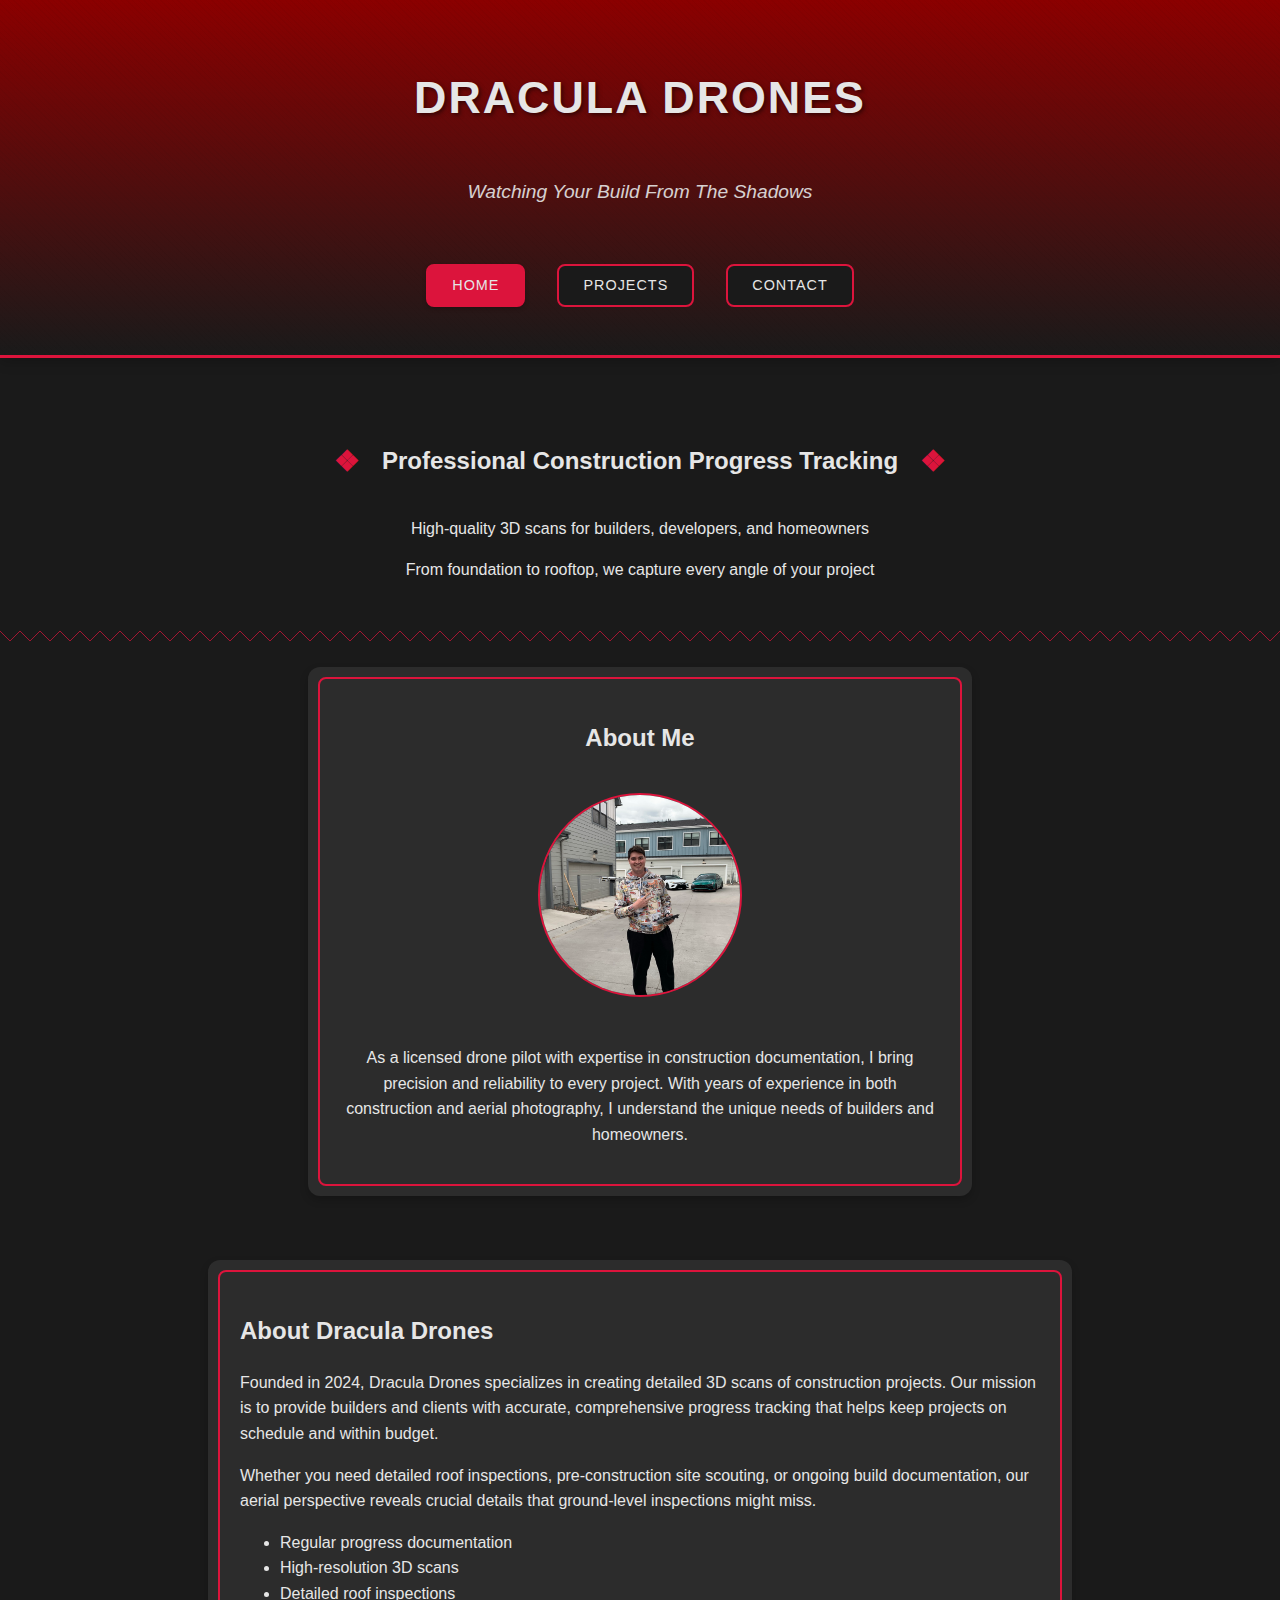
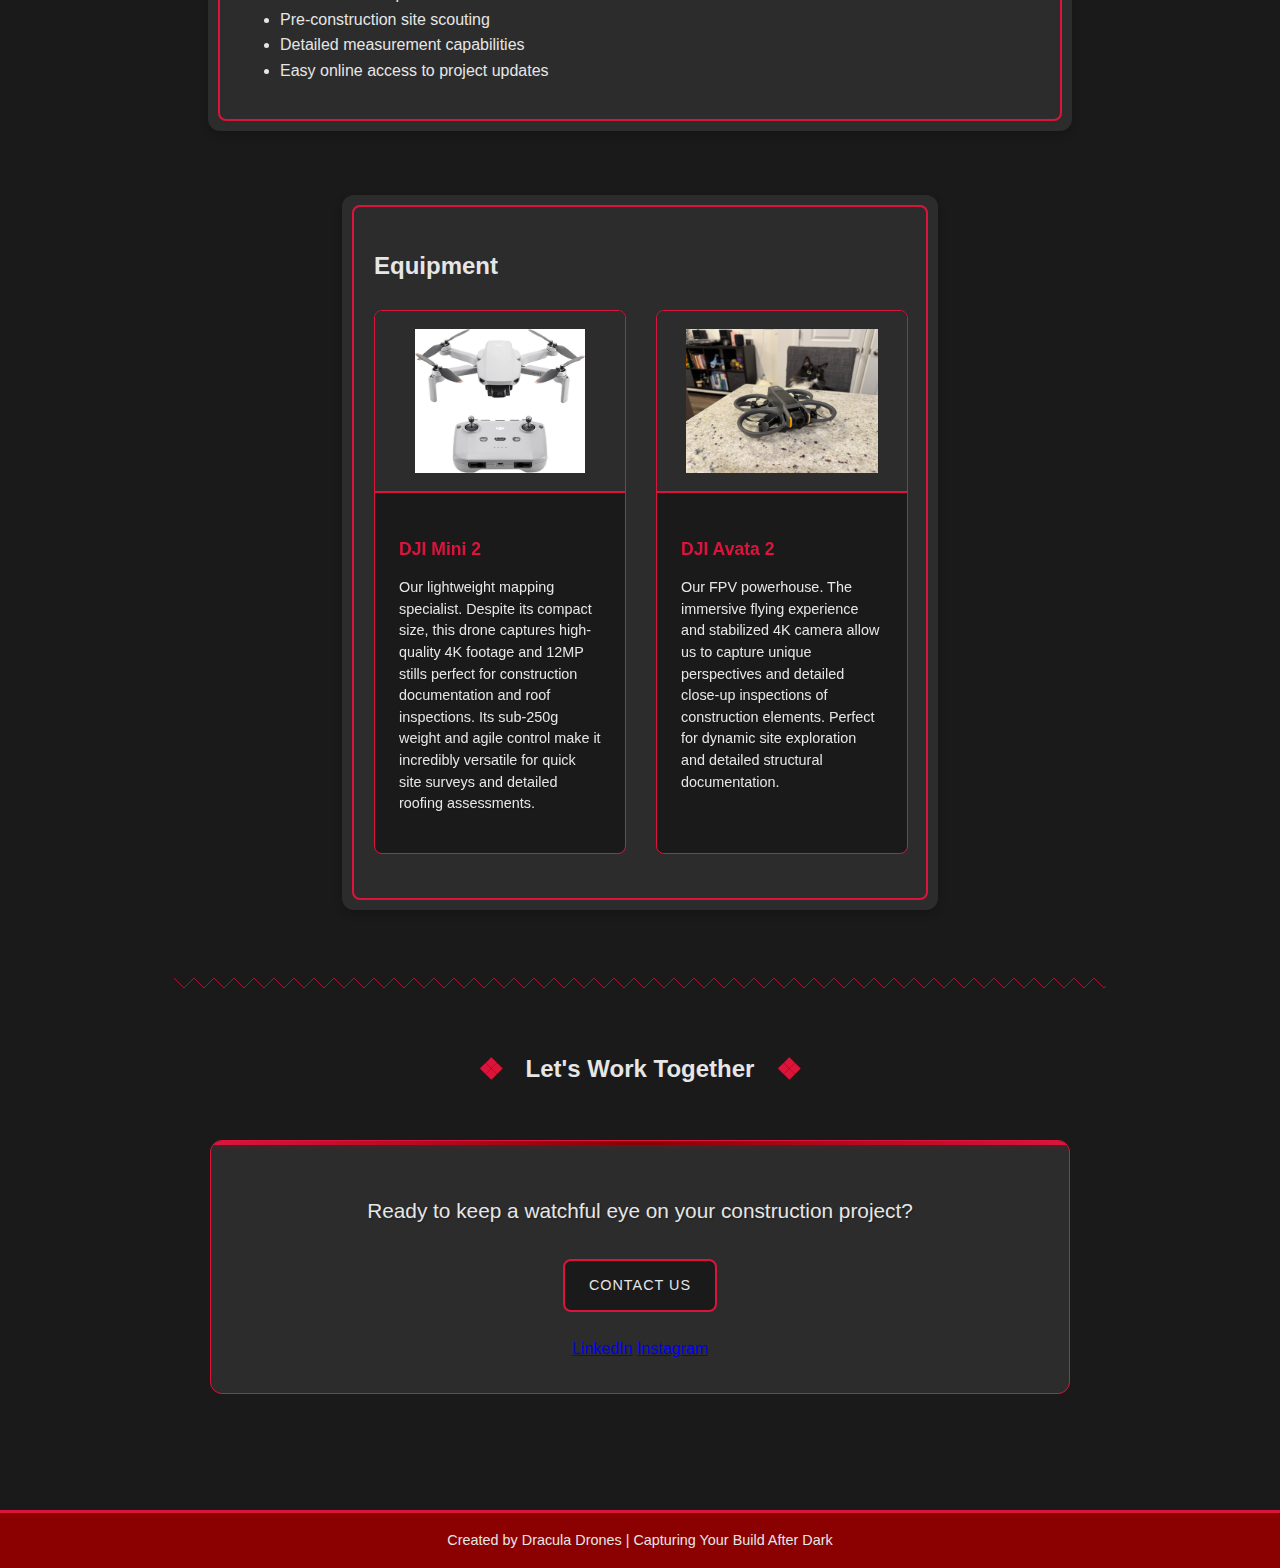
<file: index.html>
<!DOCTYPE html>
<html lang="en">
<head>
    <meta charset="UTF-8">
    <meta name="viewport" content="width=device-width, initial-scale=1.0">
    <title>Dracula Drones | Construction Surveillance</title>
    <link rel="stylesheet" href="styles.css">
</head>
<body>
    <header class="header-gothic">
        <h1><a href="index.html" class="home-link">Dracula Drones</a></h1>
        <p class="tagline">Watching Your Build From The Shadows</p>
        <nav class="main-nav">
            <ul>
                <li class="active"><a href="index.html">Home</a></li>
                <li><a href="projects.html">Projects</a></li>
                <li><a href="#contact">Contact</a></li>
            </ul>
        </nav>
    </header>
    
    <main>
        <section class="hero">
            <div class="hero-content gothic-header">
                <h2>Professional Construction Progress Tracking</h2>
                <p>High-quality 3D scans for builders, developers, and homeowners</p>
                <p>From foundation to rooftop, we capture every angle of your project</p>
            </div>
        </section>

        <section class="about-section pattern-border" id="about">
            <div class="container">
                <div class="about-grid">
                    <div class="about-card">
                        <h2>About Me</h2>
                        <img src="images/AboutMeThumbnail.jpeg" alt="Vlad Muresan" class="profile-img">
                        <p>As a licensed drone pilot with expertise in construction documentation, I bring precision and reliability to every project. With years of experience in both construction and aerial photography, I understand the unique needs of builders and homeowners.</p>
                    </div>

                    <div class="about-card">
                        <h2>About Dracula Drones</h2>
                        <p>Founded in 2024, Dracula Drones specializes in creating detailed 3D scans of construction projects. Our mission is to provide builders and clients with accurate, comprehensive progress tracking that helps keep projects on schedule and within budget.</p>
                        <p>Whether you need detailed roof inspections, pre-construction site scouting, or ongoing build documentation, our aerial perspective reveals crucial details that ground-level inspections might miss.</p>
                        <ul class="features-list">
                            <li>Regular progress documentation</li>
                            <li>High-resolution 3D scans</li>
                            <li>Detailed roof inspections</li>
                            <li>Pre-construction site scouting</li>
                            <li>Detailed measurement capabilities</li>
                            <li>Easy online access to project updates</li>
                        </ul>
                    </div>

                    <div class="about-card">
                        <h2>Equipment</h2>
                        <div class="drone-cards">
                            <div class="drone-card">
                                <div class="img-container">
                                    <img src="images/Mini2Thumbnail.jpeg" alt="DJI Mini 2">
                                </div>
                                <div class="drone-info">
                                    <h3>DJI Mini 2</h3>
                                    <p>Our lightweight mapping specialist. Despite its compact size, this drone captures high-quality 4K footage and 12MP stills perfect for construction documentation and roof inspections. Its sub-250g weight and agile control make it incredibly versatile for quick site surveys and detailed roofing assessments.</p>
                                </div>
                            </div>

                            <div class="drone-card">
                                <div class="img-container">
                                    <img src="images/Avata2Thumbnail.jpeg" alt="DJI Avata 2">
                                </div>
                                <div class="drone-info">
                                    <h3>DJI Avata 2</h3>
                                    <p>Our FPV powerhouse. The immersive flying experience and stabilized 4K camera allow us to capture unique perspectives and detailed close-up inspections of construction elements. Perfect for dynamic site exploration and detailed structural documentation.</p>
                                </div>
                            </div>
                        </div>
                    </div>
                </div>
            </div>
        </section>

        <section class="contact pattern-border" id="contact">
            <div class="container">
                <div class="gothic-header">
                    <h2>Let's Work Together</h2>
                </div>
                <div class="contact-content">
                    <p>Ready to keep a watchful eye on your construction project?</p>
                    <div class="contact-info">
                        <a href="mailto:your@email.com" class="contact-button">Contact Us</a>
                        <div class="social-links">
                            <a href="#" class="social-link">LinkedIn</a>
                            <a href="#" class="social-link">Instagram</a>
                        </div>
                    </div>
                </div>
            </div>
        </section>
    </main>

    <footer>
        <p>Created by Dracula Drones | Capturing Your Build After Dark</p>
    </footer>
</body>
</html>
</file>
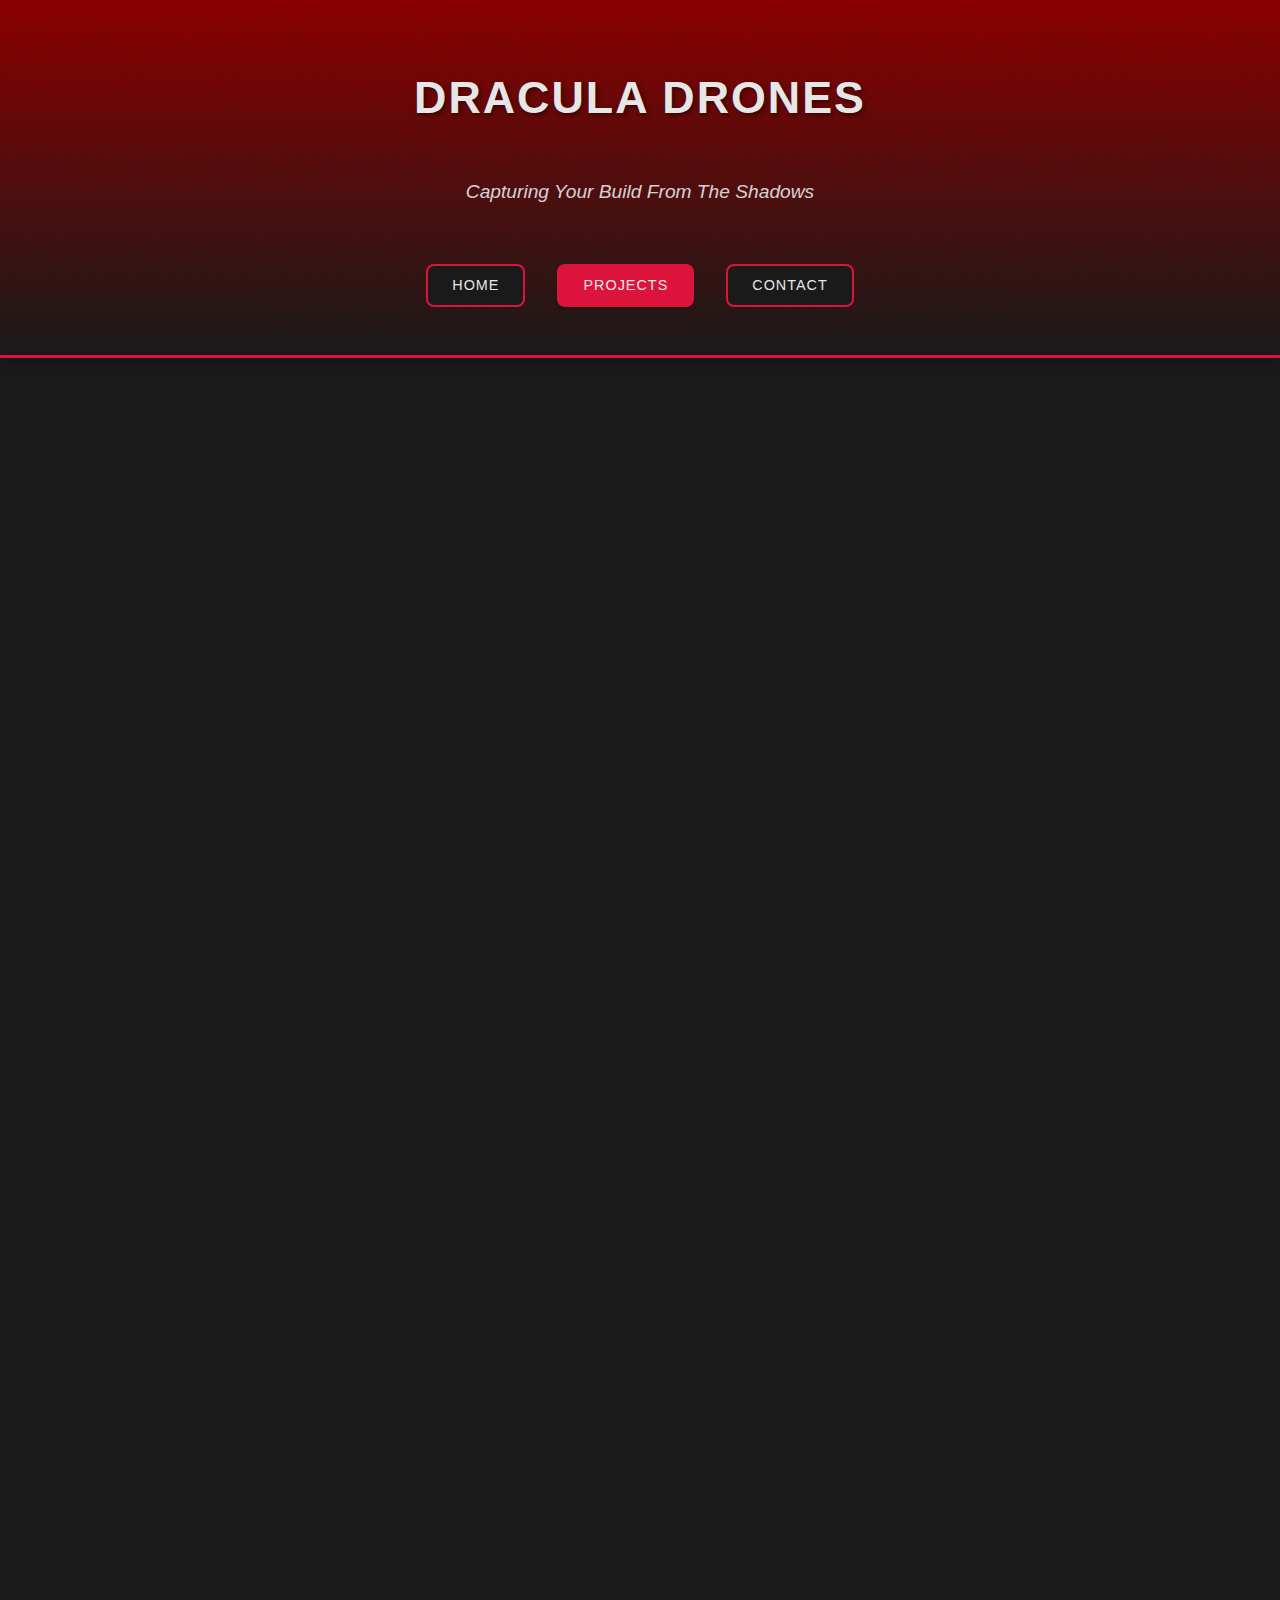
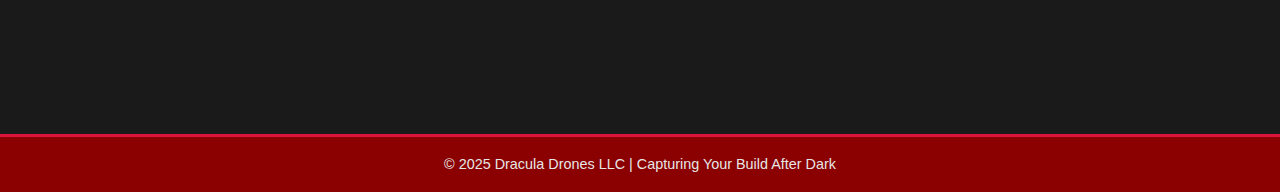
<file: houses.html>
<!DOCTYPE html>
<html lang="en">
<head>
    <meta charset="UTF-8">
    <meta name="viewport" content="width=device-width, initial-scale=1.0">
    <title>Houses | Dracula Drones</title>
    <!-- Open Graph / Social Media Meta Tags -->
    <meta property="og:title" content="Current Projects | Dracula Drones">
    <meta property="og:description" content="Follow our ongoing construction projects with detailed 3D scans and progress updates">
    <meta property="og:image" content="https://draculadrones.com/images/STROBEY2021_LOGOPFP.png">
    <meta property="og:url" content="https://draculadrones.com/houses.html">
    <!-- Twitter Card Meta Tags -->
    <meta name="twitter:card" content="summary_large_image">
    <meta name="twitter:image" content="https://draculadrones.com/images/STROBEY2021_LOGOPFP.png">
    <!-- Link to main stylesheet -->
    <link rel="stylesheet" href="styles.css">
</head>
<body>
    <!-- Header section with navigation -->
    <header class="header-gothic">
        <h1><a href="index.html" class="home-link">Dracula Drones</a></h1>
        <p class="tagline">Capturing Your Build From The Shadows</p>
        <!-- Main navigation menu -->
        <nav class="main-nav">
            <ul>
                <li><a href="index.html">Home</a></li>
                <li class="active"><a href="houses.html">Projects</a></li>
                <li><a href="index.html#contact">Contact</a></li>
            </ul>
        </nav>
    </header>
    
    <!-- Main content with fade-in animation -->
    <main class="fade-in">
        <!-- Houses grid with pattern border -->
        <section class="houses-grid pattern-border">
            <div class="container">
                <!-- Section header -->
                <div class="gothic-header">
                    <h2>Current Projects</h2>
                    <p class="section-intro">Follow your ongoing houses and projects</p>
                </div>
                
                <!-- Grid of house cards -->
                <div class="house-cards">
                    <!-- House 1 card -->
                    <div class="house-card" id="house1">
                        <a href="houses/house1/updates/2024-03-22-framing.html" class="house-image-link">
                            <img src="images/House1Thumbnail.jpeg" alt="House Project 1">
                        </a>
                        <div class="house-info">
                            <h3>Custom Home Build</h3>
                            <p>Location: 123 Vampire Street</p>
                            <p>Started: March 2024</p>
                            <p class="house-status">Status: Loading...</p>
                            <a href="houses/house1/updates/2024-03-22-framing.html" class="view-house">View Progress</a>
                        </div>
                    </div>

                    <!-- Sample house card -->
                    <div class="house-card" id="sample2">
                        <a href="#" class="house-image-link">
                            <img src="images/House1Thumbnail.jpeg" alt="Sample Project 2">
                        </a>
                        <div class="house-info">
                            <h3>Sample Project Card 2</h3>
                            <p>Location: 456 Transylvania Ave</p>
                            <p>Started: April 2024</p>
                            <p class="house-status">Status: Loading...</p>
                            <a href="#" class="view-house">View Progress</a>
                        </div>
                    </div>
                </div>
            </div>
        </section>
    </main>

    <footer>
        <p>© 2025 Dracula Drones LLC | Capturing Your Build After Dark</p>
    </footer>

    <!-- Load JavaScript for dynamic content -->
    <script src="scripts.js"></script>
</body>
</html>
</file>
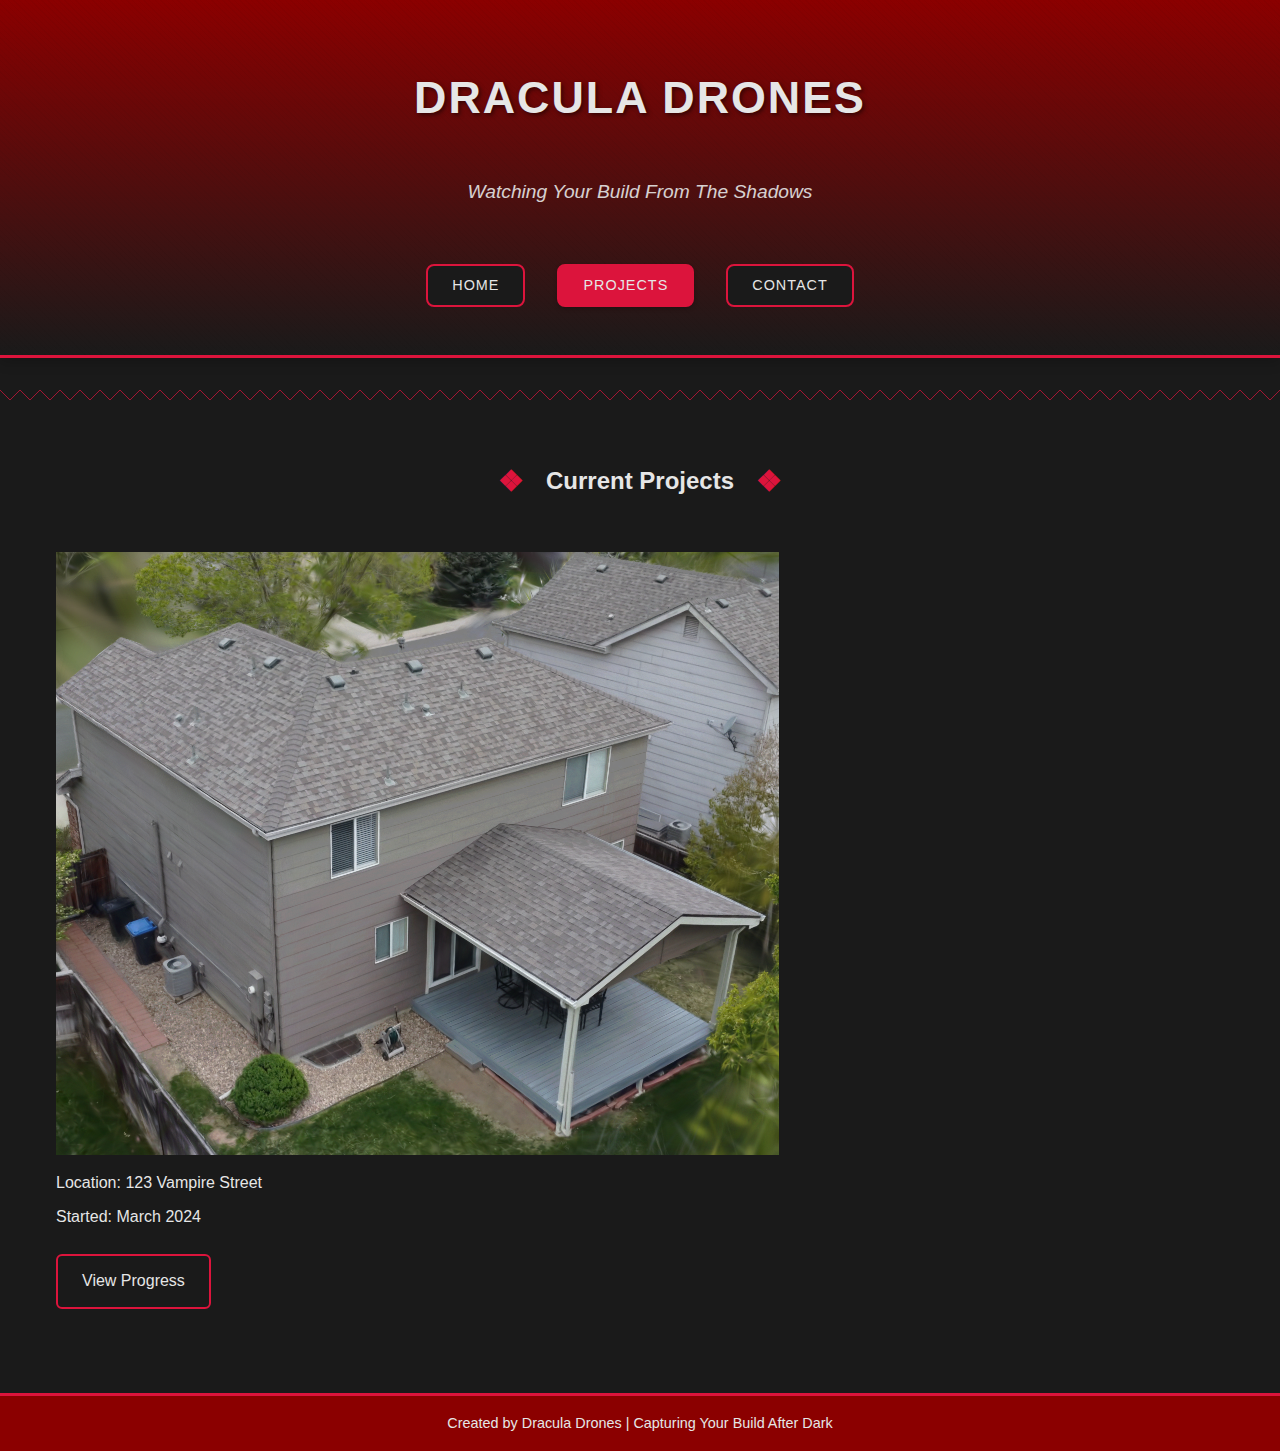
<file: projects.html>
<!DOCTYPE html>
<html lang="en">
<head>
    <meta charset="UTF-8">
    <meta name="viewport" content="width=device-width, initial-scale=1.0">
    <title>Projects | Dracula Drones</title>
    <link rel="stylesheet" href="styles.css">
</head>
<body>
    <header class="header-gothic">
        <h1><a href="index.html" class="home-link">Dracula Drones</a></h1>
        <p class="tagline">Watching Your Build From The Shadows</p>
        <nav class="main-nav">
            <ul>
                <li><a href="index.html">Home</a></li>
                <li class="active"><a href="projects.html">Projects</a></li>
                <li><a href="index.html#contact">Contact</a></li>
            </ul>
        </nav>
    </header>
    
    <main>
        <section class="projects-grid pattern-border">
            <div class="container">
                <div class="gothic-header">
                    <h2>Current Projects</h2>
                </div>
                
                <div class="project-cards">
                    <div class="project-card">
                        <a href="projects/house1/march-15.html" class="project-image-link">
                            <img src="images/House1Thumbnail.jpeg" alt="House Project 1">
                        </a>
                        <div class="project-info">
                            <p>Location: 123 Vampire Street</p>
                            <p>Started: March 2024</p>
                            <a href="projects/house1/march-15.html" class="view-project">View Progress</a>
                        </div>
                    </div>
                    <!-- Add more project cards as needed -->
                </div>
            </div>
        </section>
    </main>

    <footer>
        <p>Created by Dracula Drones | Capturing Your Build After Dark</p>
    </footer>
</body>
</html>
</file>
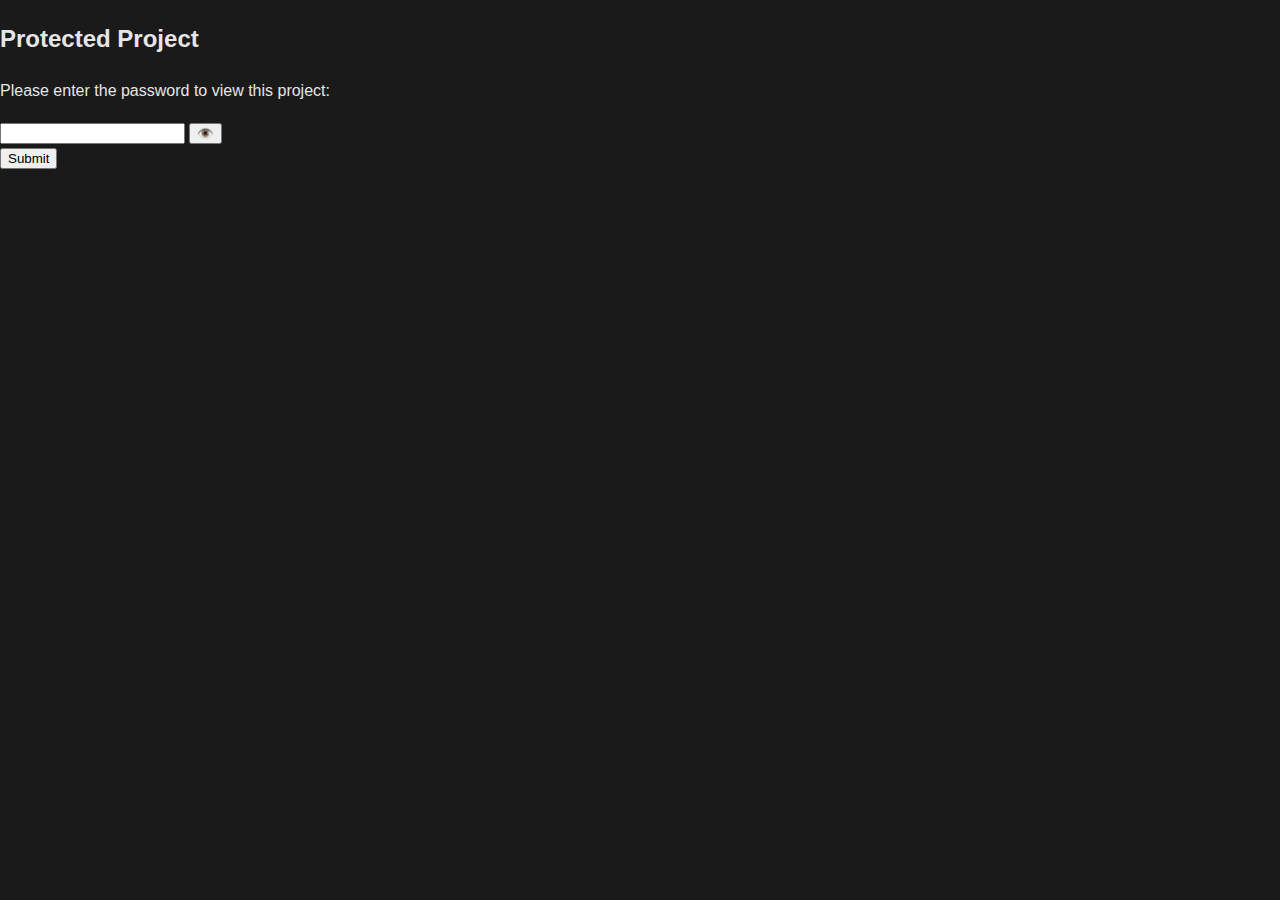
<file: templates/protected-update-template.html>
<!DOCTYPE html>
<html lang="en">
<head>
    <meta charset="UTF-8">
    <meta name="viewport" content="width=device-width, initial-scale=1.0">
    <title>Protected Project | Dracula Drones</title>
    <link rel="stylesheet" href="../../../styles.css">
</head>
<body>
    <!-- Password overlay -->
    <div id="password-overlay" class="password-overlay">
        <div class="password-container">
            <h2>Protected Project</h2>
            <p>Please enter the password to view this project:</p>
            <div class="password-input-container">
                <input type="password" id="project-password" />
                <button type="button" class="toggle-password" aria-label="Toggle password visibility">
                    <span class="eye-icon">👁️</span>
                </button>
            </div>
            <button onclick="checkPassword()">Submit</button>
            <p id="password-error" class="error-message"></p>
        </div>
    </div>

    <!-- Main content (hidden until password entered) -->
    <div id="protected-content" style="display: none;">
        <!-- Regular update template content goes here -->
    </div>
</body>
</html>
</file>
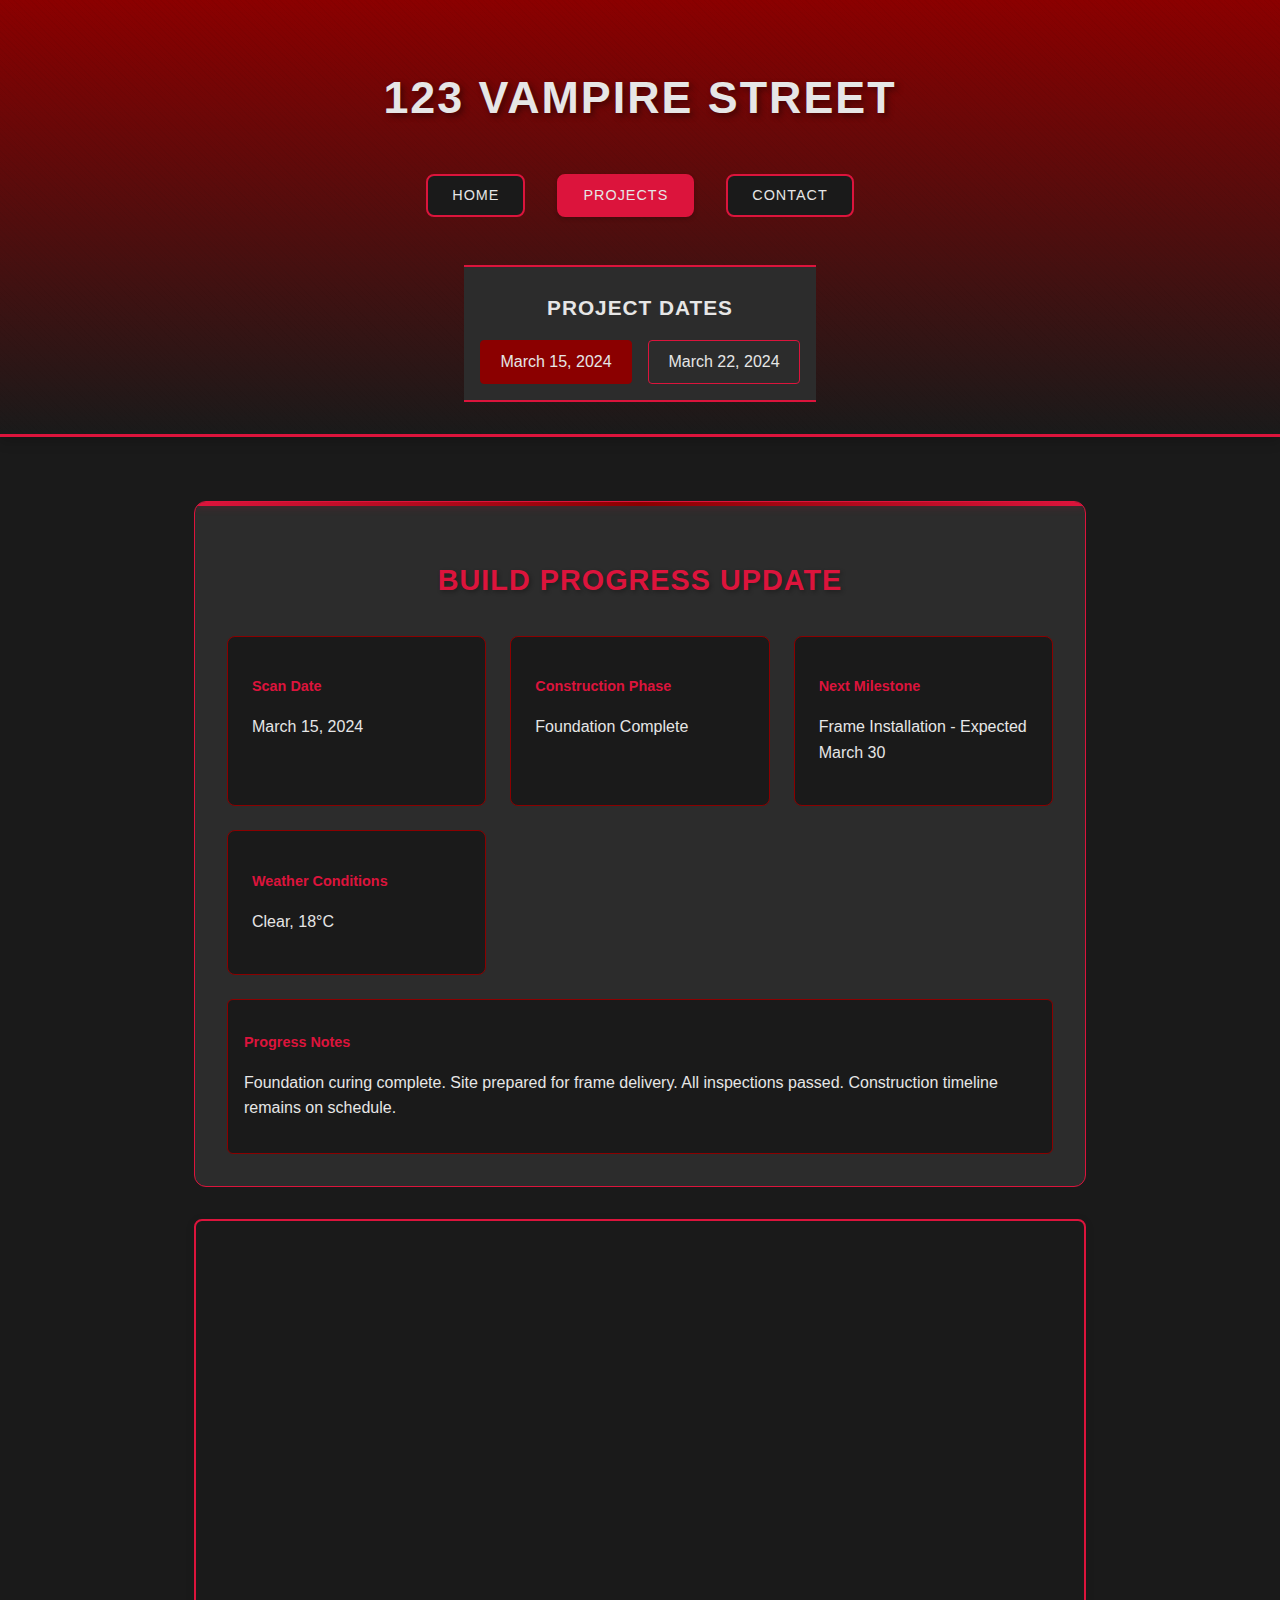
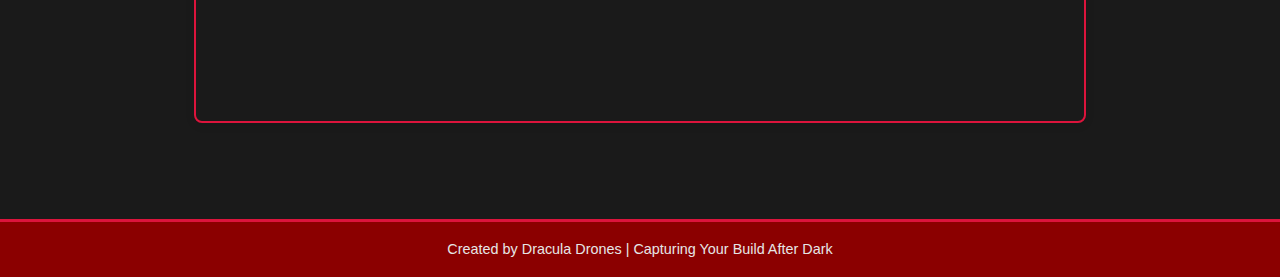
<file: projects/house1/march-15.html>
<!DOCTYPE html>
<html lang="en">
<head>
    <meta charset="UTF-8">
    <meta name="viewport" content="width=device-width, initial-scale=1.0">
    <title>House Build Progress - March 15 | Dracula Drones</title>
    <link rel="stylesheet" href="../../styles.css">
</head>
<body>
    <header class="header-gothic">
        <h1>123 Vampire Street</h1>
        <nav class="main-nav">
            <ul>
                <li><a href="../../index.html">Home</a></li>
                <li class="active"><a href="../../projects.html">Projects</a></li>
                <li><a href="../../index.html#contact">Contact</a></li>
            </ul>
        </nav>
        <nav class="timeline-nav">
            <p class="timeline-label">Project Dates</p>
            <ul>
                <li class="active"><a href="march-15.html">March 15, 2024</a></li>
                <li><a href="march-22.html">March 22, 2024</a></li>
            </ul>
        </nav>
    </header>
    
    <main>
        <div class="info-container">
            <div class="build-info">
                <h2>Build Progress Update</h2>
                <div class="info-grid">
                    <div class="info-item">
                        <h3>Scan Date</h3>
                        <p>March 15, 2024</p>
                    </div>
                    <div class="info-item">
                        <h3>Construction Phase</h3>
                        <p>Foundation Complete</p>
                    </div>
                    <div class="info-item">
                        <h3>Next Milestone</h3>
                        <p>Frame Installation - Expected March 30</p>
                    </div>
                    <div class="info-item">
                        <h3>Weather Conditions</h3>
                        <p>Clear, 18°C</p>
                    </div>
                </div>
                <div class="build-notes">
                    <h3>Progress Notes</h3>
                    <p>Foundation curing complete. Site prepared for frame delivery. All inspections passed. Construction timeline remains on schedule.</p>
                </div>
            </div>
        </div>

        <div class="viewer-container">
            <iframe 
                class="model-viewer"
                src="https://lumalabs.ai/embed/780d9d0b-41b7-40d5-b714-45260e691bfa?mode=sparkles&background=%23ffffff&color=%23000000&showTitle=true&loadBg=true&logoPosition=bottom-left&infoPosition=bottom-right&cinematicVideo=undefined&showMenu=false" 
                frameborder="0" 
                title="luma embed">
            </iframe>
        </div>
    </main>

    <footer>
        <p>Created by Dracula Drones | Capturing Your Build After Dark</p>
    </footer>
</body>
</html>
</file>
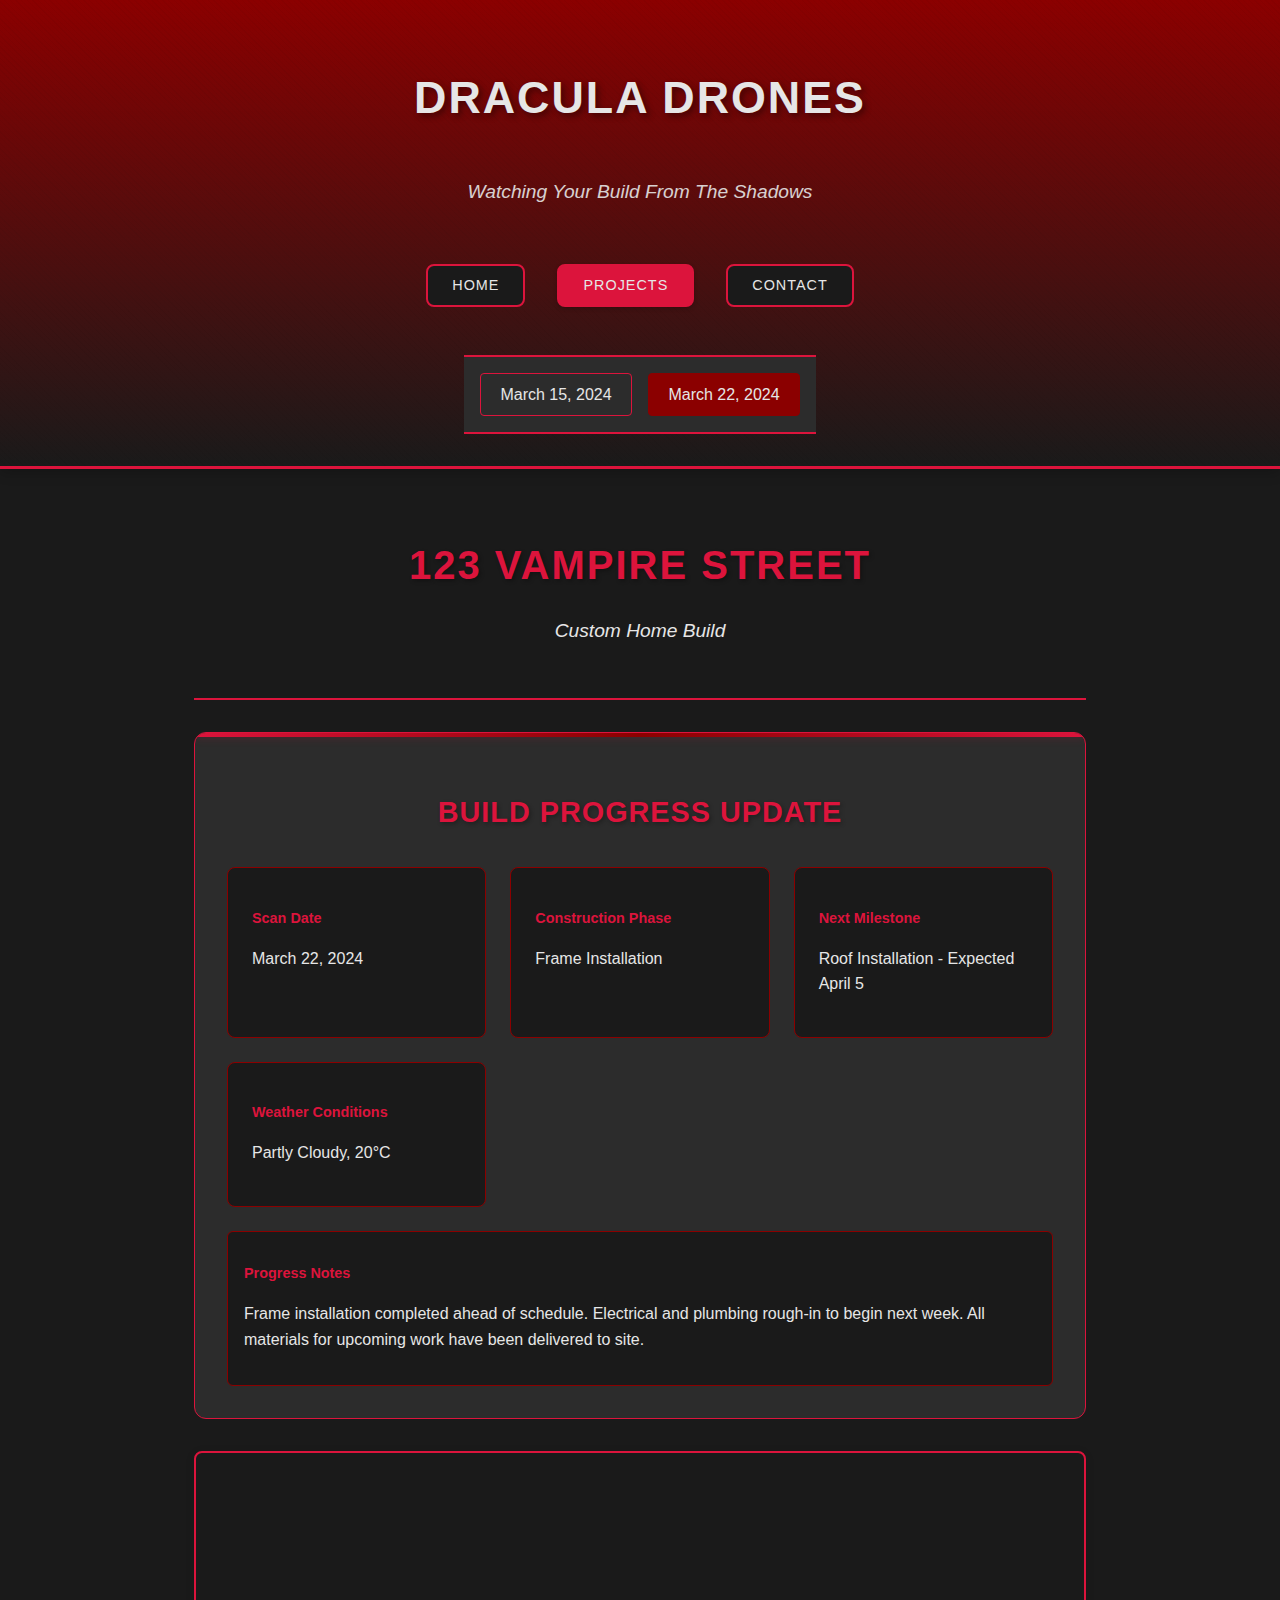
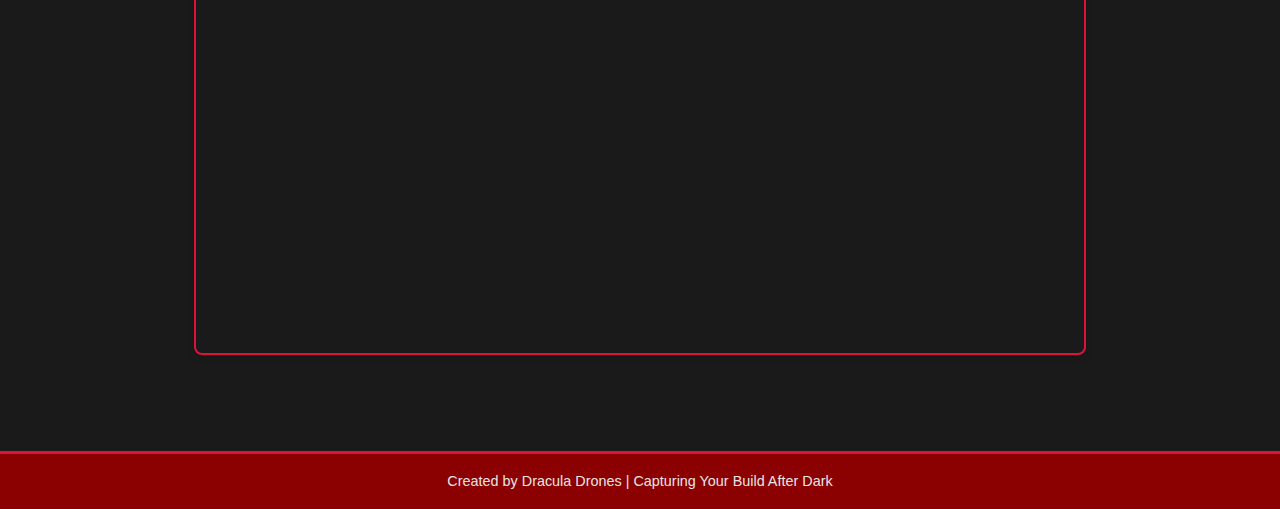
<file: projects/house1/march-22.html>
<!DOCTYPE html>
<html lang="en">
<head>
    <meta charset="UTF-8">
    <meta name="viewport" content="width=device-width, initial-scale=1.0">
    <title>House Build Progress - March 22 | Dracula Drones</title>
    <link rel="stylesheet" href="../../styles.css">
</head>
<body>
    <header class="header-gothic">
        <h1>Dracula Drones</h1>
        <p class="tagline">Watching Your Build From The Shadows</p>
        <nav class="main-nav">
            <ul>
                <li><a href="../../index.html">Home</a></li>
                <li class="active"><a href="../../projects.html">Projects</a></li>
                <li><a href="../../index.html#contact">Contact</a></li>
            </ul>
        </nav>
        <nav class="timeline-nav">
            <ul>
                <li><a href="march-15.html">March 15, 2024</a></li>
                <li class="active"><a href="march-22.html">March 22, 2024</a></li>
            </ul>
        </nav>
    </header>
    
    <main>
        <div class="info-container">
            <div class="project-title">
                <h1>123 Vampire Street</h1>
                <p class="project-subtitle">Custom Home Build</p>
            </div>

            <div class="build-info">
                <h2>Build Progress Update</h2>
                <div class="info-grid">
                    <div class="info-item">
                        <h3>Scan Date</h3>
                        <p>March 22, 2024</p>
                    </div>
                    <div class="info-item">
                        <h3>Construction Phase</h3>
                        <p>Frame Installation</p>
                    </div>
                    <div class="info-item">
                        <h3>Next Milestone</h3>
                        <p>Roof Installation - Expected April 5</p>
                    </div>
                    <div class="info-item">
                        <h3>Weather Conditions</h3>
                        <p>Partly Cloudy, 20°C</p>
                    </div>
                </div>
                <div class="build-notes">
                    <h3>Progress Notes</h3>
                    <p>Frame installation completed ahead of schedule. Electrical and plumbing rough-in to begin next week. All materials for upcoming work have been delivered to site.</p>
                </div>
            </div>
        </div>

        <div class="viewer-container">
            <iframe 
                class="model-viewer"
                src="https://lumalabs.ai/embed/21dc9ea9-d36e-4f9f-9b37-82069f0c0dcc?mode=sparkles&background=%23ffffff&color=%23000000&showTitle=true&loadBg=true&logoPosition=bottom-left&infoPosition=bottom-right&cinematicVideo=undefined&showMenu=false" 
                frameborder="0" 
                title="luma embed">
            </iframe>
        </div>
    </main>

    <footer>
        <p>Created by Dracula Drones | Capturing Your Build After Dark</p>
    </footer>
</body>
</html>
</file>
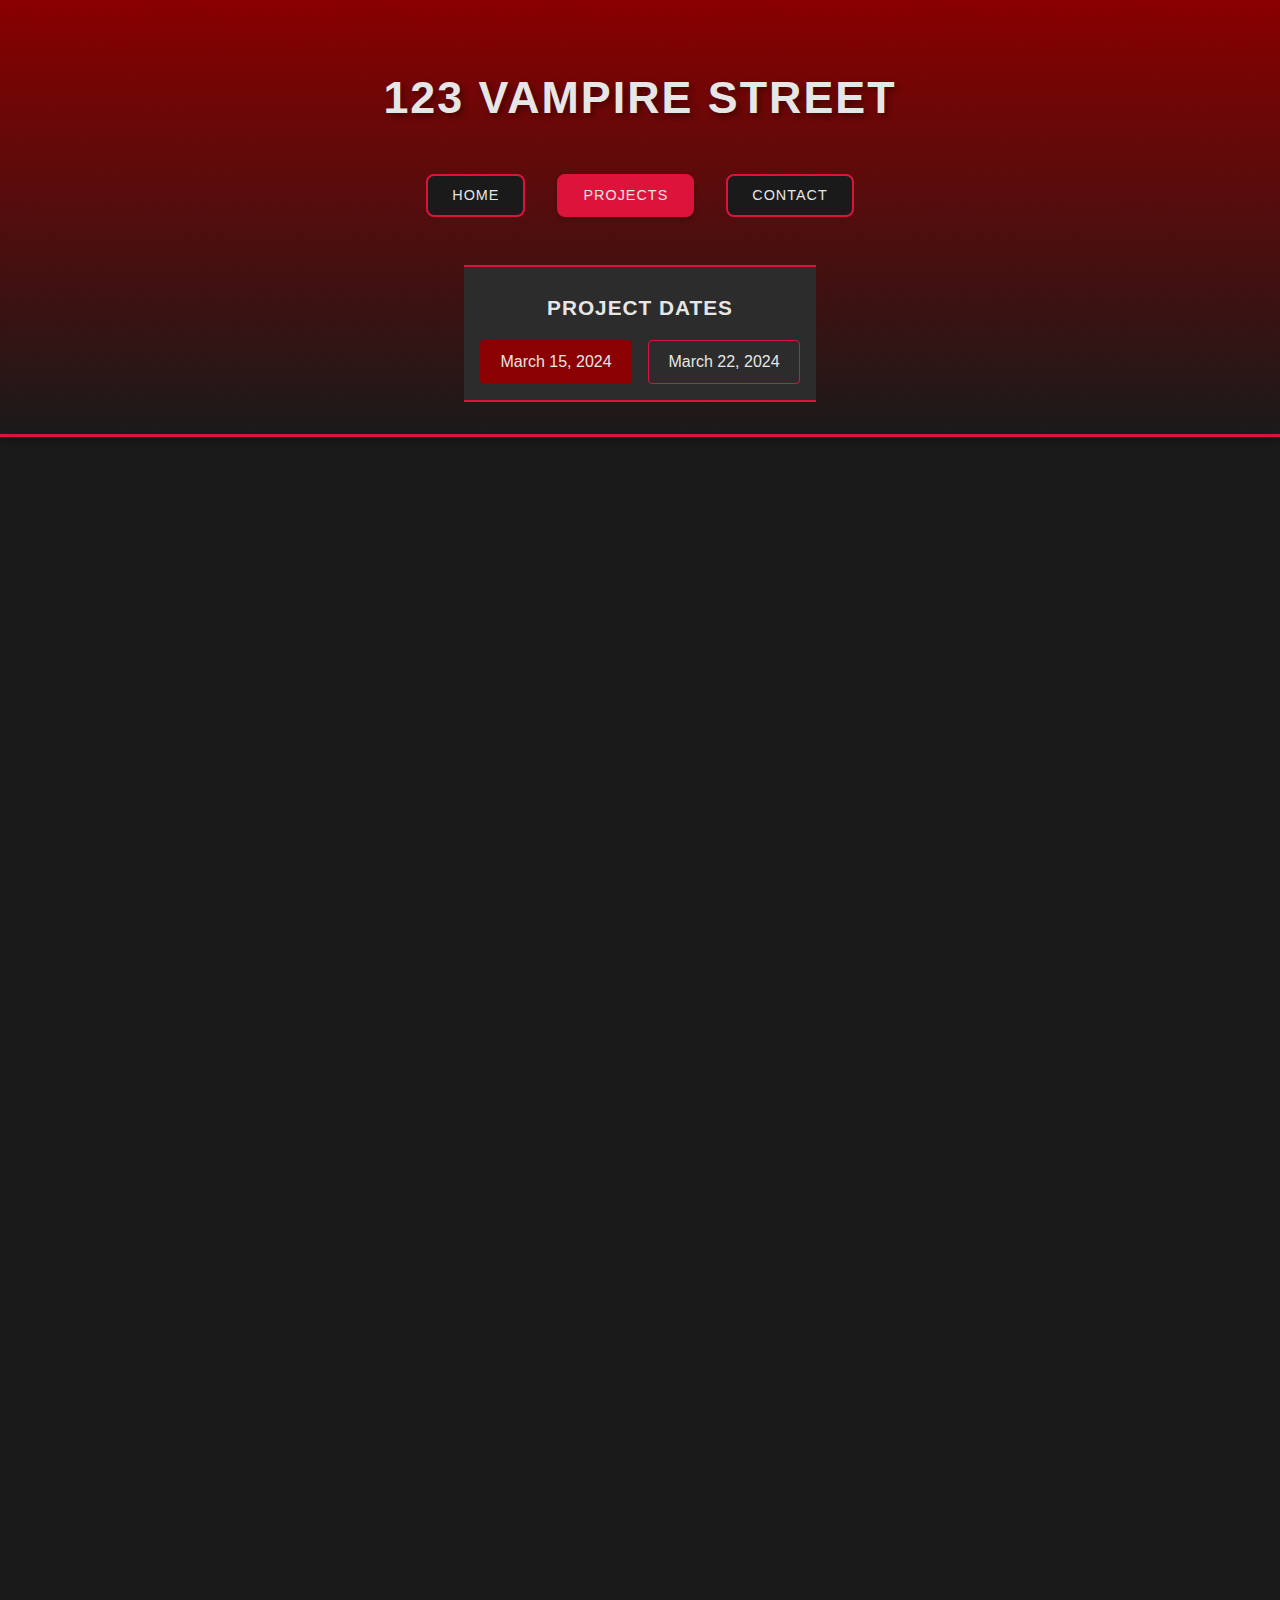
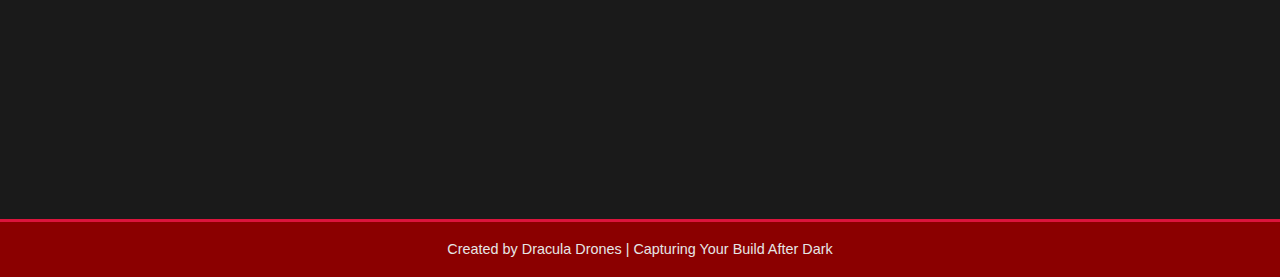
<file: projects/house1/updates/2024-03-15-foundation.html>
<!DOCTYPE html>
<html lang="en">
<head>
    <meta charset="UTF-8">
    <meta name="viewport" content="width=device-width, initial-scale=1.0">
    <title>House Build Progress - March 15 | Dracula Drones</title>
    <link rel="stylesheet" href="../../../styles.css">
</head>
<body>
    <header class="header-gothic">
        <h1>123 Vampire Street</h1>
        <nav class="main-nav">
            <ul>
                <li><a href="../../../index.html">Home</a></li>
                <li class="active"><a href="../../../projects.html">Projects</a></li>
                <li><a href="../../../index.html#contact">Contact</a></li>
            </ul>
        </nav>
        <nav class="timeline-nav">
            <p class="timeline-label">Project Dates</p>
            <ul>
                <li class="active"><a href="2024-03-15-foundation.html">March 15, 2024</a></li>
                <li><a href="2024-03-22-framing.html">March 22, 2024</a></li>
            </ul>
        </nav>
    </header>
    
    <main class="fade-in">
        <div class="info-container">
            <div class="build-info">
                <h2>Build Progress Update</h2>
                <div class="info-grid">
                    <div class="info-item">
                        <h3>Scan Date</h3>
                        <p>March 15, 2024</p>
                    </div>
                    <div class="info-item">
                        <h3>Construction Phase</h3>
                        <p data-construction-phase>Foundation Complete</p>
                    </div>
                    <div class="info-item">
                        <h3>Next Milestone</h3>
                        <p>Frame Installation - Expected March 30</p>
                    </div>
                    <div class="info-item">
                        <h3>Weather Conditions</h3>
                        <p>Clear, 18°C</p>
                    </div>
                </div>
                <div class="build-notes">
                    <h3>Progress Notes</h3>
                    <p>Foundation curing complete. Site prepared for frame delivery. All inspections passed. Construction timeline remains on schedule.</p>
                </div>
            </div>
        </div>

        <div class="viewer-container">
            <iframe 
                class="model-viewer"
                src="https://lumalabs.ai/embed/780d9d0b-41b7-40d5-b714-45260e691bfa?mode=sparkles&background=%23ffffff&color=%23000000&showTitle=true&loadBg=true&logoPosition=bottom-left&infoPosition=bottom-right&cinematicVideo=undefined&showMenu=false" 
                frameborder="0" 
                title="luma embed">
            </iframe>
        </div>
    </main>

    <footer>
        <p>Created by Dracula Drones | Capturing Your Build After Dark</p>
    </footer>
</body>
</html>
</file>
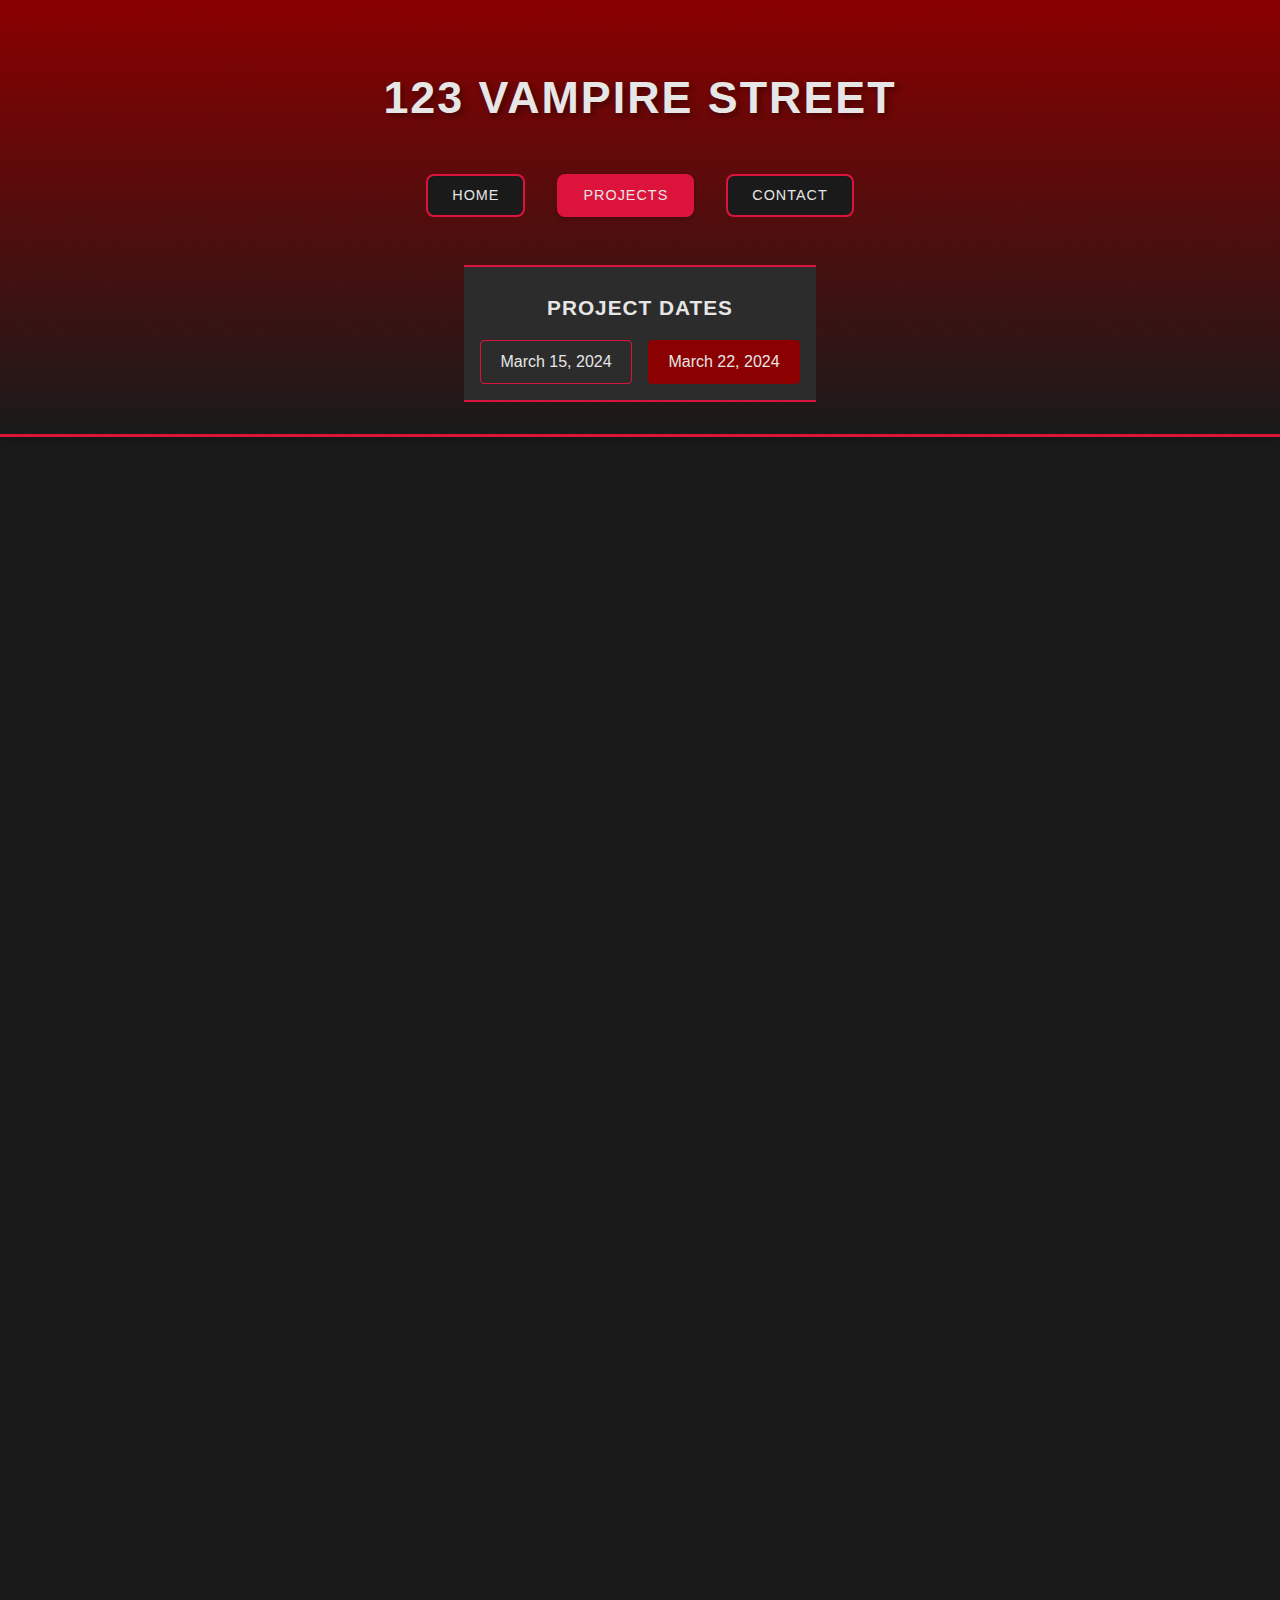
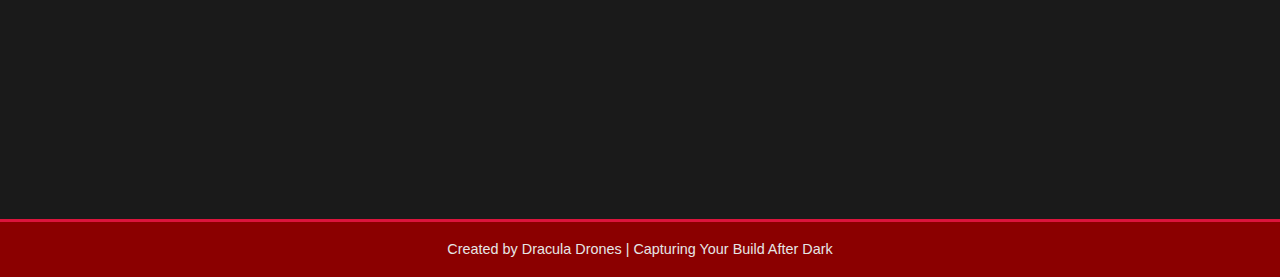
<file: projects/house1/updates/2024-03-22-framing.html>
<!DOCTYPE html>
<html lang="en">
<head>
    <meta charset="UTF-8">
    <meta name="viewport" content="width=device-width, initial-scale=1.0">
    <title>House Build Progress - March 22 | Dracula Drones</title>
    <link rel="stylesheet" href="../../../styles.css">
</head>
<body>
    <header class="header-gothic">
        <h1>123 Vampire Street</h1>
        <nav class="main-nav">
            <ul>
                <li><a href="../../../index.html">Home</a></li>
                <li class="active"><a href="../../../projects.html">Projects</a></li>
                <li><a href="../../../index.html#contact">Contact</a></li>
            </ul>
        </nav>
        <nav class="timeline-nav">
            <p class="timeline-label">Project Dates</p>
            <ul>
                <li><a href="2024-03-15-foundation.html">March 15, 2024</a></li>
                <li class="active"><a href="2024-03-22-framing.html">March 22, 2024</a></li>
            </ul>
        </nav>
    </header>
    
    <main class="fade-in">
        <div class="info-container">
            <div class="build-info">
                <h2>Build Progress Update</h2>
                <div class="info-grid">
                    <div class="info-item">
                        <h3>Scan Date</h3>
                        <p>March 22, 2024</p>
                    </div>
                    <div class="info-item">
                        <h3>Construction Phase</h3>
                        <p data-construction-phase>Frame Installation</p>
                    </div>
                    <div class="info-item">
                        <h3>Next Milestone</h3>
                        <p>Roof Installation - Expected April 5</p>
                    </div>
                    <div class="info-item">
                        <h3>Weather Conditions</h3>
                        <p>Partly Cloudy, 20°C</p>
                    </div>
                </div>
                <div class="build-notes">
                    <h3>Progress Notes</h3>
                    <p>Frame installation completed ahead of schedule. Electrical and plumbing rough-in to begin next week. All materials for upcoming work have been delivered to site.</p>
                </div>
            </div>
        </div>

        <div class="viewer-container">
            <iframe 
                class="model-viewer"
                src="https://lumalabs.ai/embed/21dc9ea9-d36e-4f9f-9b37-82069f0c0dcc?mode=sparkles&background=%23ffffff&color=%23000000&showTitle=true&loadBg=true&logoPosition=bottom-left&infoPosition=bottom-right&cinematicVideo=undefined&showMenu=false" 
                frameborder="0" 
                title="luma embed">
            </iframe>
        </div>
    </main>

    <footer>
        <p>Created by Dracula Drones | Capturing Your Build After Dark</p>
    </footer>
</body>
</html>
</file>
<file: styles.css>
html, body {
    max-width: 100%;
    overflow-x: hidden;
    margin: 0;
    padding: 0;
    min-height: 100vh;
}

:root {
    --vampire-red: #8B0000;
    --blood-red: #DC143C;
    --night-black: #1A1A1A;
    --fog-gray: #2C2C2C;
    --moonlight: #E6E6E6;
}

body {
    font-family: 'Gothic', Arial, sans-serif;
    line-height: 1.6;
    background-color: var(--night-black);
    min-height: 100vh;
    display: flex;
    flex-direction: column;
    color: var(--moonlight);
}

header {
    background-color: var(--vampire-red);
    color: var(--moonlight);
    text-align: center;
    padding: 1.5rem;
    border-bottom: 3px solid var(--blood-red);
}

header h1 {
    text-transform: uppercase;
    letter-spacing: 2px;
    text-shadow: 2px 2px 4px rgba(0, 0, 0, 0.5);
}

.viewer-container {
    max-width: 892px;
    margin: 2rem auto;
    padding: 0 1rem;
    display: flex;
    justify-content: center;
}

.model-viewer {
    width: 100%;
    max-width: 892px;
    height: 500px;
    border-radius: 8px;
    box-shadow: 0 2px 10px rgba(0, 0, 0, 0.1);
    border: 2px solid var(--blood-red);
}

footer {
    text-align: center;
    padding: 1rem;
    background-color: var(--vampire-red);
    color: var(--moonlight);
    margin-top: 2rem;
    width: 100%;
    border-top: 3px solid var(--blood-red);
    box-sizing: border-box;
}

footer p {
    margin: 0;
    padding: 0 1rem;
    font-size: 0.9rem;
    white-space: normal;
    word-wrap: break-word;
}

@media (max-width: 576px) {
    footer p {
        font-size: 0.85rem;
    }
}

.info-container {
    max-width: 892px;
    margin: 2rem auto 1rem;
    padding: 0 1rem;
}

.build-info {
    background-color: var(--fog-gray);
    padding: 2rem;
    border-radius: 12px;
    border: 1px solid var(--blood-red);
    position: relative;
    overflow: hidden;
}

.build-info::before {
    content: '';
    position: absolute;
    top: 0;
    left: 0;
    right: 0;
    height: 4px;
    background: linear-gradient(90deg,
        var(--blood-red) 0%,
        var(--vampire-red) 50%,
        var(--blood-red) 100%
    );
    box-shadow: 0 0 10px rgba(220, 20, 60, 0.3);
}

.build-info h2 {
    color: var(--blood-red);
    font-size: 1.8rem;
    margin-bottom: 2rem;
    text-transform: uppercase;
    letter-spacing: 1px;
    text-align: center;
    text-shadow: 2px 2px 4px rgba(0, 0, 0, 0.3);
}

.info-grid {
    display: grid;
    grid-template-columns: repeat(auto-fit, minmax(200px, 1fr));
    gap: 1.5rem;
    margin-bottom: 1.5rem;
}

.info-item {
    background-color: var(--night-black);
    padding: 1.5rem;
    border-radius: 8px;
    border: 1px solid var(--vampire-red);
    transition: transform 0.3s ease;
}

.info-item:hover {
    transform: translateY(-2px);
    box-shadow: 0 4px 8px rgba(139, 0, 0, 0.2);
}

.info-item h3 {
    color: var(--blood-red);
    font-size: 0.9rem;
    margin-bottom: 0.5rem;
}

.info-item p {
    color: var(--moonlight);
    font-weight: 500;
}

.build-notes {
    background-color: var(--night-black);
    padding: 1rem;
    border-radius: 6px;
    border: 1px solid var(--vampire-red);
}

.build-notes h3 {
    color: var(--blood-red);
    font-size: 0.9rem;
    margin-bottom: 0.5rem;
}

.build-notes p {
    line-height: 1.6;
    color: var(--moonlight);
}

@media (max-width: 992px) {
    .model-viewer {
        width: 100%;
        height: 400px;
    }
    .info-grid {
        grid-template-columns: repeat(2, 1fr);
    }
}

@media (max-width: 576px) {
    .info-grid {
        grid-template-columns: 1fr;
    }
}

main {
    flex: 1;
    margin-bottom: 2rem;
    width: 100%;
    display: block;
}

.timeline-nav {
    display: flex;
    flex-direction: column;
    align-items: center;
    background-color: var(--fog-gray);
    padding: 1rem;
    margin-top: 1rem;
    border-top: 2px solid var(--blood-red);
    border-bottom: 2px solid var(--blood-red);
}

.timeline-nav ul {
    list-style: none;
    display: flex;
    flex-wrap: wrap;
    justify-content: center;
    gap: 1rem;
    margin: 0;
    padding: 0;
    width: 100%;
    max-width: 800px;
}

.timeline-nav li {
    flex: 0 1 auto;
    min-width: 150px;
    text-align: center;
    border: 1px solid var(--blood-red);
    border-radius: 4px;
    transition: all 0.3s ease;
}

.timeline-nav a {
    display: block;
    padding: 0.5rem 1rem;
    color: var(--moonlight);
    text-decoration: none;
    transition: background-color 0.3s;
    border-radius: 4px;
}

.timeline-nav li:hover {
    background-color: var(--blood-red);
    transform: translateY(-2px);
    box-shadow: 0 2px 4px rgba(0, 0, 0, 0.2);
}

.timeline-nav li.active {
    background-color: var(--vampire-red);
    border-color: var(--vampire-red);
}

@media (max-width: 576px) {
    .timeline-nav ul {
        flex-direction: column;
        align-items: center;
        gap: 1rem;
    }
    
    .timeline-nav li {
        width: 100%;
        text-align: center;
    }
}

.main-nav ul {
    list-style: none;
    display: flex;
    justify-content: center;
    gap: 2rem;
    max-width: 892px;
    margin: 1rem auto 0;
}

.main-nav li {
    padding: 0;
    border-radius: 8px;
    background-color: var(--night-black);
    border: 2px solid var(--blood-red);
    transition: all 0.3s ease;
}

.main-nav li:hover {
    background-color: var(--blood-red);
    transform: translateY(-2px);
    box-shadow: 0 4px 8px rgba(0, 0, 0, 0.3);
}

.main-nav li.active {
    background-color: var(--blood-red);
    box-shadow: 0 2px 4px rgba(0, 0, 0, 0.2);
}

.main-nav a {
    display: block;
    padding: 0.5rem 1.5rem;
    color: var(--moonlight);
    text-decoration: none;
    font-weight: 500;
    text-transform: uppercase;
    letter-spacing: 1px;
    font-size: 0.9rem;
    position: relative;
}

.main-nav a::after {
    content: '';
    position: absolute;
    width: 0;
    height: 2px;
    bottom: -2px;
    left: 0;
    background-color: var(--blood-red);
    transition: width 0.3s ease;
}

.main-nav a:hover::after {
    width: 100%;
}

@media (max-width: 576px) {
    .main-nav ul {
        flex-direction: column;
        align-items: center;
        gap: 1rem;
    }
    
    .main-nav li {
        width: 200px;
        text-align: center;
    }
}

/* Gothic Decorative Elements */
.header-gothic {
    text-align: center;
    display: flex;
    flex-direction: column;
    align-items: center;
    gap: 1rem;
    background: linear-gradient(180deg, 
                var(--vampire-red) 0%,
                var(--night-black) 100%);
    padding: 2rem 1.5rem;
    margin-bottom: 2rem;
    box-shadow: 0 4px 12px rgba(0, 0, 0, 0.2);
    position: relative;
    overflow: hidden;
}

.header-gothic::before {
    content: '';
    position: absolute;
    top: 0;
    left: 0;
    right: 0;
    bottom: 0;
    background-image: 
        repeating-linear-gradient(45deg,
            rgba(0,0,0,0.1) 0,
            rgba(0,0,0,0.1) 1px,
            transparent 1px,
            transparent 4px
        );
    opacity: 0.3;
    z-index: 1;
}

.header-gothic h1 {
    font-size: 2.8rem;
    margin-bottom: 0.5rem;
    color: var(--moonlight);
    text-transform: uppercase;
    letter-spacing: 2px;
    text-shadow: 3px 3px 6px rgba(0, 0, 0, 0.4);
}

.tagline {
    font-size: 1.2rem;
    opacity: 0.9;
    font-style: italic;
    margin-bottom: 1.5rem;
}

.main-nav {
    position: relative;
    z-index: 2;
    width: 100%;
    max-width: 892px;
    margin: 0 auto;
}

.main-nav ul {
    list-style: none;
    display: flex;
    justify-content: center;
    gap: 2rem;
    margin: 1rem 0;
    padding: 0;
}

/* Romanian Pattern Border */
.pattern-border {
    position: relative;
    border: none;
    padding: 20px;
}

.pattern-border::before {
    content: '';
    position: absolute;
    top: 0;
    left: 0;
    right: 0;
    height: 15px;
    background-image: url('data:image/svg+xml;utf8,<svg xmlns="http://www.w3.org/2000/svg" viewBox="0 0 100 10"><path d="M0 0L10 10L20 0L30 10L40 0L50 10L60 0L70 10L80 0L90 10L100 0" stroke="%23DC143C" fill="none"/></svg>');
    background-size: 100px 10px;
    background-repeat: repeat-x;
    opacity: 0.7;
}

.about-card {
    background-color: var(--fog-gray);
    padding: 2rem;
    border-radius: 12px;
    position: relative;
    margin: 1rem;
    box-shadow: 0 4px 8px rgba(0, 0, 0, 0.2);
}

.about-card::before {
    content: '';
    position: absolute;
    top: 10px;
    left: 10px;
    right: 10px;
    bottom: 10px;
    border: 2px solid var(--blood-red);
    border-radius: 8px;
    pointer-events: none;
}

/* Section Headers with Gothic Style */
.gothic-header {
    text-align: center;
    padding: 2rem 0;
    position: relative;
}

.gothic-header h2 {
    position: relative;
    display: inline-block;
    padding: 0 3rem;
}

.gothic-header h2::before,
.gothic-header h2::after {
    content: '❖';
    position: absolute;
    top: 50%;
    transform: translateY(-50%);
    color: var(--blood-red);
    font-size: 1.2em;
}

.gothic-header h2::before {
    left: 0;
}

.gothic-header h2::after {
    right: 0;
}

/* Add these styles for the view progress button */
.view-project {
    display: inline-block;
    padding: 0.8rem 1.5rem;
    background-color: var(--night-black);
    color: var(--moonlight);
    text-decoration: none;
    border: 2px solid var(--blood-red);
    border-radius: 6px;
    transition: all 0.3s ease;
    margin-top: 1rem;
}

.view-project:hover {
    background-color: var(--blood-red);
    transform: translateY(-2px);
    box-shadow: 0 4px 8px rgba(0, 0, 0, 0.3);
}

/* Add these styles for the project cards and images */
.house-cards {
    display: flex;
    flex-direction: column;
    gap: 2rem;
    max-width: 600px;  /* Keep cards at a readable width */
    margin: 0 auto;    /* Center the cards */
}

.house-card {
    position: relative;
    background-color: var(--fog-gray);
    border-radius: 12px;
    display: flex;
    flex-direction: column;
    overflow: hidden;
    border: 1px solid var(--blood-red);
    transition: all 0.4s cubic-bezier(0.175, 0.885, 0.32, 1.275);
    will-change: transform;
    backface-visibility: hidden;
    perspective: 1000px;
}

.house-card:hover {
    transform: translateY(-8px);
    box-shadow: 0 12px 24px rgba(139, 0, 0, 0.2),
                0 0 8px rgba(220, 20, 60, 0.1);
    border-color: var(--blood-red);
}

.house-card img {
    width: 100%;
    height: 200px;
    object-fit: contain;
    background-color: var(--fog-gray);
    padding: 1rem;
    transition: transform 0.5s ease;
    margin-top: 0;
}

.house-card:hover img {
    transform: scale(1.05);
}

.house-info {
    position: relative;
    z-index: 2;
    background-color: var(--fog-gray);
    padding: 1.5rem;
    border-top: 2px solid var(--blood-red);
}

.house-info p {
    margin: 0.5rem 0;
    color: var(--moonlight);
}

.house-info h3 {
    color: var(--blood-red);
    margin-bottom: 1rem;
    font-size: 1.2rem;
}

@media (max-width: 768px) {
    .house-cards {
        grid-template-columns: 1fr;
        padding: 0.5rem;
    }
    
    .house-card img {
        height: 200px;
    }
}

/* Update the contact section styles */
.contact-info {
    display: flex;
    flex-direction: column;
    align-items: center;
    gap: 1.5rem;
    margin-top: 2rem;
}

.contact-button {
    display: inline-block;
    padding: 0.8rem 1.5rem;
    background-color: var(--night-black);
    color: var(--moonlight);
    text-decoration: none;
    border: 2px solid var(--blood-red);
    border-radius: 8px;
    transition: all 0.3s ease;
    text-transform: uppercase;
    letter-spacing: 1px;
    font-size: 0.9rem;
    font-weight: 500;
}

.contact-button:hover {
    background-color: var(--blood-red);
    transform: translateY(-2px);
    box-shadow: 0 4px 8px rgba(0, 0, 0, 0.3);
}

@media (max-width: 576px) {
    .social-links {
        flex-direction: column;
        align-items: center;
        width: 100%;
    }
    
    .social-link {
        width: 200px;
        text-align: center;
    }
    
    .contact-button {
        width: 200px;
        text-align: center;
    }
}

/* Add these styles for the drone cards */
.drone-cards {
    display: grid;
    grid-template-columns: repeat(auto-fit, 250px);  /* Auto-fit columns of 250px */
    gap: 2rem;
    justify-content: center;
    margin: 1.5rem auto;
    max-width: 1200px;  /* Limit maximum width */
}

.drone-card {
    width: 250px;
    background-color: var(--night-black);
    border: 1px solid var(--blood-red);
    border-radius: 8px;
    overflow: hidden;
    transition: all 0.4s cubic-bezier(0.175, 0.885, 0.32, 1.275);  /* Smooth transition */
    will-change: transform;
    backface-visibility: hidden;
    perspective: 1000px;
}

.drone-card:hover {
    transform: translateY(-8px);  /* Lift effect */
    box-shadow: 0 12px 24px rgba(139, 0, 0, 0.2),
                0 0 8px rgba(220, 20, 60, 0.1);  /* Red glow */
    border-color: var(--blood-red);
}

/* Optional: Add subtle zoom effect to the equipment images on hover */
.drone-card:hover img {
    transform: scale(1.05);
    transition: transform 0.5s ease;
}

.img-container {
    width: 250px;
    height: 180px;
    display: flex;
    justify-content: center;
    align-items: center;
    background-color: var(--fog-gray);
    border-bottom: 2px solid var(--blood-red);
}

.drone-card img {
    width: auto;
    height: auto;
    max-width: 80%;
    max-height: 80%;
}

@media (max-width: 992px) {
    .drone-cards {
        grid-template-columns: repeat(2, 250px);  /* 2 columns on medium screens */
    }
}

@media (max-width: 768px) {
    .drone-cards {
        grid-template-columns: 250px;  /* Single column on mobile */
    }
}

/* Add styles for the profile image */
.profile-img {
    width: 200px;  /* Fixed width */
    height: 200px;  /* Fixed height for perfect circle */
    object-fit: cover;  /* Makes image fill the circle */
    border-radius: 50%;  /* Make it circular */
    border: 2px solid var(--blood-red);
    padding: 0;
    margin: 1rem 0 2rem 0;
    background-color: transparent;
}

@media (max-width: 768px) {
    .profile-img {
        width: 150px;
        height: 150px;
    }
}

/* Update the About Me card styles */
.about-card:first-child {  /* Target specifically the About Me card */
    display: flex;
    flex-direction: column;
    align-items: center;
    text-align: center;
    max-width: 600px;  /* Limit the width */
    margin: 1rem auto;  /* Center the card */
}

.profile-img {
    width: 200px;  /* Fixed width */
    height: 200px;  /* Fixed height for perfect circle */
    object-fit: cover;  /* Makes image fill the circle */
    border-radius: 50%;  /* Make it circular */
    border: 2px solid var(--blood-red);
    padding: 0;
    margin: 1rem 0 2rem 0;
    background-color: transparent;
}

/* Update the about grid layout */
.about-grid {
    display: grid;
    grid-template-columns: 1fr;  /* Stack cards vertically */
    gap: 2rem;
    max-width: 1200px;
    margin: 0 auto;
}

.about-card:not(:first-child) {  /* Style for other about cards */
    max-width: 800px;
    margin: 1rem auto;
}

@media (max-width: 768px) {
    .profile-img {
        width: 150px;
        height: 150px;
    }
}

/* Update the Equipment section width */
.about-card:last-child {  /* Equipment section */
    max-width: 1200px;  /* Increased from 1000px */
}

/* Clean up and simplify drone card styles - remove duplicates */
.drone-cards {
    display: grid;
    grid-template-columns: repeat(auto-fit, 250px);  /* Auto-fit columns of 250px */
    gap: 2rem;
    justify-content: center;
    margin: 1.5rem auto;
    max-width: 1200px;  /* Limit maximum width */
}

.drone-card {
    width: 250px;
    background-color: var(--night-black);
    border: 1px solid var(--blood-red);
    border-radius: 8px;
    overflow: hidden;
}

.img-container {
    width: 250px;
    height: 180px;
    display: flex;
    justify-content: center;
    align-items: center;
    background-color: var(--fog-gray);
    border-bottom: 2px solid var(--blood-red);
}

.drone-card img {
    width: auto;        /* Let the image size itself */
    height: auto;       /* Let the image size itself */
    max-width: 80%;     /* Constrain maximum size */
    max-height: 80%;    /* Constrain maximum size */
}

@media (max-width: 992px) {
    .drone-cards {
        grid-template-columns: repeat(2, 250px);  /* 2 columns on medium screens */
    }
}

@media (max-width: 768px) {
    .drone-cards {
        grid-template-columns: 250px;  /* Single column on mobile */
    }
}

/* Add styles for the drone info text */
.drone-info {
    padding: 1.5rem;
}

.drone-info h3 {
    color: var(--blood-red);
    margin-bottom: 0.8rem;
    font-size: 1.1rem;
}

.drone-info p {
    color: var(--moonlight);
    font-size: 0.9rem;
    line-height: 1.5;
}

/* Update the project image link styles */
.house-image-link {
    display: flex;
    justify-content: center;
    align-items: center;
    width: 100%;
    height: 200px;
    background-color: var(--fog-gray);
    transition: opacity 0.3s ease;
    overflow: hidden;
    padding: 1rem 0;  /* Add vertical padding only */
}

.house-image-link img {
    width: 100%;
    height: 100%;
    object-fit: cover;
    margin: 0;
    transform-origin: center;
    object-fit: contain;  /* Change back to contain to prevent zoom */
}

.house-info {
    position: relative;
    z-index: 2;
    background-color: var(--fog-gray);
    padding: 1.5rem;
    border-top: 2px solid var(--blood-red);
}

/* Add styles for the project title */
.project-title {
    text-align: center;
    margin-bottom: 2rem;
    padding-bottom: 2rem;
    border-bottom: 2px solid var(--blood-red);
}

.project-title h1 {
    color: var(--blood-red);
    font-size: 2.5rem;
    margin-bottom: 0.5rem;
    text-transform: uppercase;
    letter-spacing: 2px;
    text-shadow: 2px 2px 4px rgba(0, 0, 0, 0.3);
}

.project-subtitle {
    color: var(--moonlight);
    font-size: 1.2rem;
    font-style: italic;
}

@media (max-width: 768px) {
    .project-title h1 {
        font-size: 2rem;
    }
}

/* Add styles for the contact section */
.contact {
    max-width: 892px;
    margin: 2rem auto;
}

.contact-content {
    background-color: var(--fog-gray);
    padding: 2rem;
    border-radius: 12px;
    border: 1px solid var(--blood-red);
    text-align: center;
    position: relative;
    overflow: hidden;
}

.contact-content::before {
    content: '';
    position: absolute;
    top: 0;
    left: 0;
    right: 0;
    height: 4px;
    background: linear-gradient(90deg,
        var(--blood-red) 0%,
        var(--vampire-red) 50%,
        var(--blood-red) 100%
    );
    box-shadow: 0 0 10px rgba(220, 20, 60, 0.3);
}

.contact-content p {
    font-size: 1.3rem;
    margin-bottom: 2rem;
    color: var(--moonlight);
    text-shadow: 1px 1px 2px rgba(0, 0, 0, 0.3);
}

.contact-info {
    display: flex;
    flex-direction: column;
    align-items: center;
    gap: 1.5rem;
}

.home-link {
    color: var(--moonlight);  /* Same color as the text */
    text-decoration: none;    /* Remove underline */
    transition: color 0.3s ease;
}

.home-link:hover {
    color: var(--blood-red);  /* Change color on hover */
}

/* Make the header link styles more specific */
.header-gothic h1 .home-link {
    color: var(--moonlight);
    text-decoration: none;
    transition: color 0.3s ease;
    /* Preserve the header text styling */
    text-transform: uppercase;
    letter-spacing: 2px;
    text-shadow: 2px 2px 4px rgba(0, 0, 0, 0.5);
}

.header-gothic h1 .home-link:hover {
    color: var(--blood-red);
}

/* Remove all previous home-link styles */
header h1 a {
    color: inherit;  /* Takes color from parent h1 */
    text-decoration: none;
    transition: color 0.3s ease;
}

header h1 a:hover {
    color: var(--blood-red);
}

.timeline-label {
    color: var(--moonlight);
    margin: 0.5rem 0 1rem;
    font-size: 1.3rem;
    font-weight: 700;
    text-align: center;
    text-transform: uppercase;
    letter-spacing: 1px;
    width: 100%;
    display: block;
}

/* Make sure all header content is above the pattern */
.header-gothic h1,
.header-gothic .tagline,
.header-gothic nav {
    position: relative;
    z-index: 2;
}

.section-intro {
    color: var(--moonlight);
    font-size: 1.1rem;
    margin-top: 1rem;
    opacity: 0.9;
}

.project-info h3 {
    color: var(--blood-red);
    font-size: 1.4rem;
    margin-bottom: 1rem;
    text-transform: uppercase;
    letter-spacing: 1px;
}

.house-status {
    color: var(--blood-red);
    font-weight: 500;
    margin: 0.5rem 0;
    border-left: 3px solid var(--blood-red);
    padding-left: 0.5rem;
}

.project-info p {
    margin: 0.5rem 0;
}

/* Update container styles */
.container {
    width: 100%;
    max-width: 1200px;
    margin: 0 auto;
    padding: 0 1rem;  /* Add padding instead of overflowing */
    box-sizing: border-box;  /* Include padding in width calculation */
}

/* Ensure all images are contained */
img {
    max-width: 100%;
    height: auto;
}

@keyframes pulse {
    0% { opacity: 0.6; }
    50% { opacity: 1; }
    100% { opacity: 0.6; }
}

.house-status:contains("Loading...") {
    animation: pulse 1.5s infinite;
    color: var(--vampire-red);
}

/* Animation for page content fade-in */
.fade-in {
    opacity: 0;
    animation: fadeIn 1.5s ease-out forwards;
    animation-delay: 0.2s;  /* Small delay to ensure it runs */
}

@keyframes fadeIn {
    from { 
        opacity: 0;
        transform: translateY(20px);
    }
    to { 
        opacity: 1;
        transform: translateY(0);
    }
}

html {
    scroll-behavior: smooth;
}

a:focus, button:focus {
    outline: 2px solid var(--blood-red);
    outline-offset: 2px;
}

/* Make text selection match theme */
::selection {
    background-color: var(--blood-red);
    color: var(--moonlight);
}

.project-info p, .drone-info p {
    text-shadow: 0 1px 1px rgba(0, 0, 0, 0.1);
}

.update-gallery {
    max-width: 892px;
    margin: 2rem auto;
    padding: 0 1rem;
    opacity: 0;
    animation: galleryFadeIn 1s ease-out forwards;
    animation-delay: 0.3s;  /* Delay after page load */
}

.gallery-grid {
    display: grid;
    grid-template-columns: repeat(auto-fit, minmax(250px, 1fr));
    gap: 1rem;
    margin-bottom: 2rem;
}

.gallery-item {
    position: relative;
    border-radius: 8px;
    overflow: hidden;
    border: 1px solid var(--blood-red);
    background-color: var(--night-black);
    cursor: pointer;
    transition: transform 0.3s ease;
    aspect-ratio: 16/9;
    display: flex;
    flex-direction: column;
}

.gallery-item img {
    width: 100%;
    height: 200px;
    object-fit: cover;
    flex-shrink: 0;
}

.gallery-title {
    color: var(--moonlight);
    font-size: 0.9rem;
    text-align: center;
    width: 100%;
    padding: 0.8rem;
    box-sizing: border-box;
    border-top: 1px solid var(--blood-red);
    border-bottom: 1px solid var(--blood-red);
    flex-shrink: 0;
    position: absolute;
    bottom: 0;
    left: 0;
    right: 0;
    background-color: rgba(28, 28, 28, 0.6);
    backdrop-filter: blur(4px);
    -webkit-backdrop-filter: blur(4px);
}

@keyframes galleryFadeIn {
    from {
        opacity: 0;
        transform: translateY(20px);
    }
    to {
        opacity: 1;
        transform: translateY(0);
    }
}

.gallery-item:hover {
    transform: translateY(-4px);
    box-shadow: 0 4px 8px rgba(139, 0, 0, 0.2);
}

/* Lightbox - The overlay that appears when clicking an image */
.lightbox {
    visibility: hidden;
    position: fixed;
    top: 0;
    left: 0;
    width: 100%;
    height: 100%;
    background: rgba(0, 0, 0, 0.6);
    z-index: 1000;
    padding: 1rem;
    box-sizing: border-box;
    opacity: 0;
    pointer-events: none;
    display: flex;
    justify-content: center;
    align-items: flex-start;
    padding-top: 5vh;
    backdrop-filter: blur(8px);
    -webkit-backdrop-filter: blur(8px);
}

/* When lightbox is active */
.lightbox.active {
    visibility: visible;
    pointer-events: all;
    opacity: 1;
    transition: opacity 0.3s ease-in, visibility 0.3s;  /* Only animate when opening */
}

/* Style for the image inside lightbox */
.lightbox img {
    max-width: 90%;
    max-height: 90vh;
    border: 2px solid var(--blood-red);
    border-radius: 8px;
    transform: scale(0.95);
    opacity: 0;
}

/* When lightbox is active, scale image to full size */
.lightbox.active img {
    transform: scale(1);
    opacity: 1;
    transition: all 0.3s ease-out;  /* Only animate when opening */
}

/* Close button styling */
.lightbox-close {
    position: absolute;
    top: 1rem;
    right: 1rem;
    color: var(--moonlight);
    font-size: 2rem;
    cursor: pointer;
    transition: color 0.3s ease;
}

.lightbox-close:hover {
    color: var(--blood-red);
}

.gallery-title {
    color: var(--moonlight);
    font-size: 0.9rem;
    text-align: center;
    width: 100%;
    padding: 0.8rem;
    box-sizing: border-box;
    border-top: 1px solid var(--blood-red);
    flex-shrink: 0;
}

.lightbox-content {
    display: flex;
    flex-direction: column;
    align-items: center;
    gap: 0.5rem;
}

.lightbox-title {
    color: var(--moonlight);
    font-size: 1.2rem;
    text-align: center;
    margin: 0 0 1.5rem 0;
    text-shadow: 2px 2px 4px rgba(0, 0, 0, 0.5);
    order: -1;
    background-color: var(--fog-gray);
    padding: 0.8rem 2rem;
    border-radius: 8px;
    border: 1px solid var(--blood-red);
    min-width: 200px;
    box-shadow: 0 2px 4px rgba(0, 0, 0, 0.2);
}

/* View Progress button styling */
.view-house {
    display: inline-block;
    padding: 0.5rem 1rem;
    background-color: var(--vampire-red);
    color: var(--moonlight);
    text-decoration: none;
    border-radius: 4px;
    transition: all 0.3s ease;
    border: 1px solid var(--blood-red);
    margin-top: 0.5rem;
}

.view-house:hover {
    background-color: var(--blood-red);
    transform: translateY(-2px);
    box-shadow: 0 2px 4px rgba(0, 0, 0, 0.2);
}
</file>
